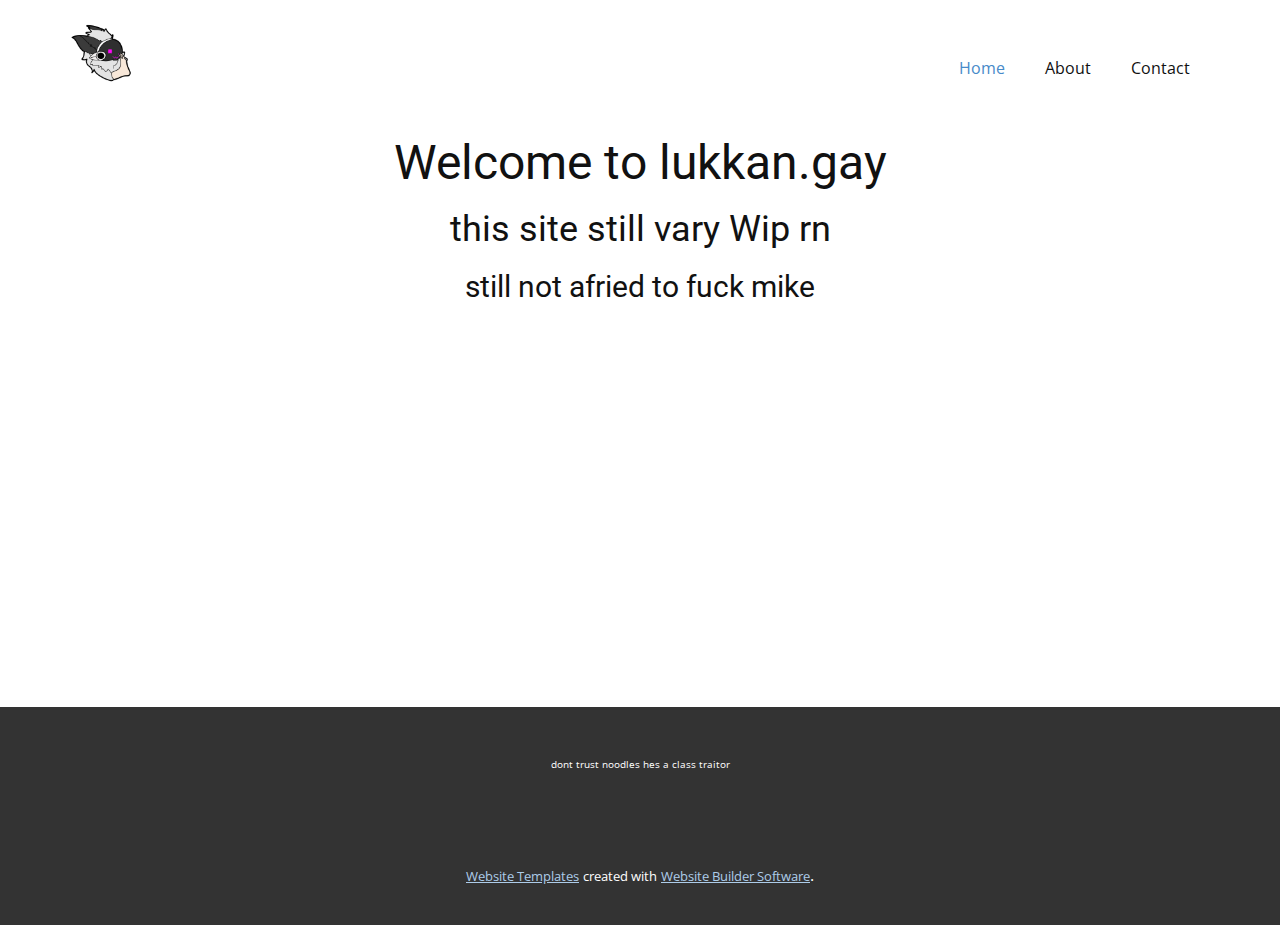
<file: index.html>
<!DOCTYPE html>
<html style="font-size: 16px;">
  <head>
    <meta name="viewport" content="width=device-width, initial-scale=1.0">
    <meta charset="utf-8">
    <meta name="keywords" content="Welcome to lukkan.gay, this site still vary Wip rn">
    <meta name="description" content="">
    <meta name="page_type" content="np-template-header-footer-from-plugin">
    <title>Home</title>
    <link rel="stylesheet" href="nicepage.css" media="screen">
<link rel="stylesheet" href="Home.css" media="screen">
    <script class="u-script" type="text/javascript" src="jquery.js" defer=""></script>
    <script class="u-script" type="text/javascript" src="nicepage.js" defer=""></script>
    <meta name="generator" content="Nicepage 4.8.2, nicepage.com">
    <link id="u-theme-google-font" rel="stylesheet" href="https://fonts.googleapis.com/css?family=Roboto:100,100i,300,300i,400,400i,500,500i,700,700i,900,900i|Open+Sans:300,300i,400,400i,500,500i,600,600i,700,700i,800,800i">
    
    
    <script type="application/ld+json">{
		"@context": "http://schema.org",
		"@type": "Organization",
		"name": "",
		"logo": "images/Lukkan.png"
}</script>
    <meta name="theme-color" content="#478ac9">
    <meta property="og:title" content="Home">
    <meta property="og:type" content="website">
  </head>
  <body data-home-page="Home.html" data-home-page-title="Home" class="u-body u-xl-mode"><header class="u-clearfix u-header u-header" id="sec-560d"><div class="u-clearfix u-sheet u-sheet-1">
        <a href="https://nicepage.com" class="u-image u-logo u-image-1" data-image-width="1600" data-image-height="1600">
          <img src="images/Lukkan.png" class="u-logo-image u-logo-image-1">
        </a>
        <nav class="u-menu u-menu-dropdown u-offcanvas u-menu-1">
          <div class="menu-collapse" style="font-size: 1rem; letter-spacing: 0px;">
            <a class="u-button-style u-custom-left-right-menu-spacing u-custom-padding-bottom u-custom-top-bottom-menu-spacing u-nav-link u-text-active-palette-1-base u-text-hover-palette-2-base" href="#">
              <svg class="u-svg-link" viewBox="0 0 24 24"><use xmlns:xlink="http://www.w3.org/1999/xlink" xlink:href="#menu-hamburger"></use></svg>
              <svg class="u-svg-content" version="1.1" id="menu-hamburger" viewBox="0 0 16 16" x="0px" y="0px" xmlns:xlink="http://www.w3.org/1999/xlink" xmlns="http://www.w3.org/2000/svg"><g><rect y="1" width="16" height="2"></rect><rect y="7" width="16" height="2"></rect><rect y="13" width="16" height="2"></rect>
</g></svg>
            </a>
          </div>
          <div class="u-custom-menu u-nav-container">
            <ul class="u-nav u-unstyled u-nav-1"><li class="u-nav-item"><a class="u-button-style u-nav-link u-text-active-palette-1-base u-text-hover-palette-2-base" href="Home.html" style="padding: 10px 20px;">Home</a>
</li><li class="u-nav-item"><a class="u-button-style u-nav-link u-text-active-palette-1-base u-text-hover-palette-2-base" href="About.html" style="padding: 10px 20px;">About</a>
</li><li class="u-nav-item"><a class="u-button-style u-nav-link u-text-active-palette-1-base u-text-hover-palette-2-base" href="Contact.html" style="padding: 10px 20px;">Contact</a>
</li></ul>
          </div>
          <div class="u-custom-menu u-nav-container-collapse">
            <div class="u-black u-container-style u-inner-container-layout u-opacity u-opacity-95 u-sidenav">
              <div class="u-inner-container-layout u-sidenav-overflow">
                <div class="u-menu-close"></div>
                <ul class="u-align-center u-nav u-popupmenu-items u-unstyled u-nav-2"><li class="u-nav-item"><a class="u-button-style u-nav-link" href="Home.html">Home</a>
</li><li class="u-nav-item"><a class="u-button-style u-nav-link" href="About.html">About</a>
</li><li class="u-nav-item"><a class="u-button-style u-nav-link" href="Contact.html">Contact</a>
</li></ul>
              </div>
            </div>
            <div class="u-black u-menu-overlay u-opacity u-opacity-70"></div>
          </div>
        </nav>
      </div></header>
    <section class="u-clearfix u-section-1" id="sec-dbb1">
      <div class="u-clearfix u-sheet u-sheet-1">
        <h1 class="u-text u-text-default u-text-1">Welcome to lukkan.gay</h1>
        <h2 class="u-text u-text-default u-text-2">this site still vary Wip rn</h2>
        <h3 class="u-text u-text-default u-text-3">still not afried to fuck mike</h3>
      </div>
    </section>
    
    
    <footer class="u-align-center u-clearfix u-footer u-grey-80 u-footer" id="sec-312f"><div class="u-clearfix u-sheet u-sheet-1">
        <p class="u-small-text u-text u-text-variant u-text-1">dont trust noodles hes a class traitor</p>
      </div></footer>
    <section class="u-backlink u-clearfix u-grey-80">
      <a class="u-link" href="https://nicepage.com/website-templates" target="_blank">
        <span>Website Templates</span>
      </a>
      <p class="u-text">
        <span>created with</span>
      </p>
      <a class="u-link" href="" target="_blank">
        <span>Website Builder Software</span>
      </a>. 
    </section>
  </body>
</html>
</file>
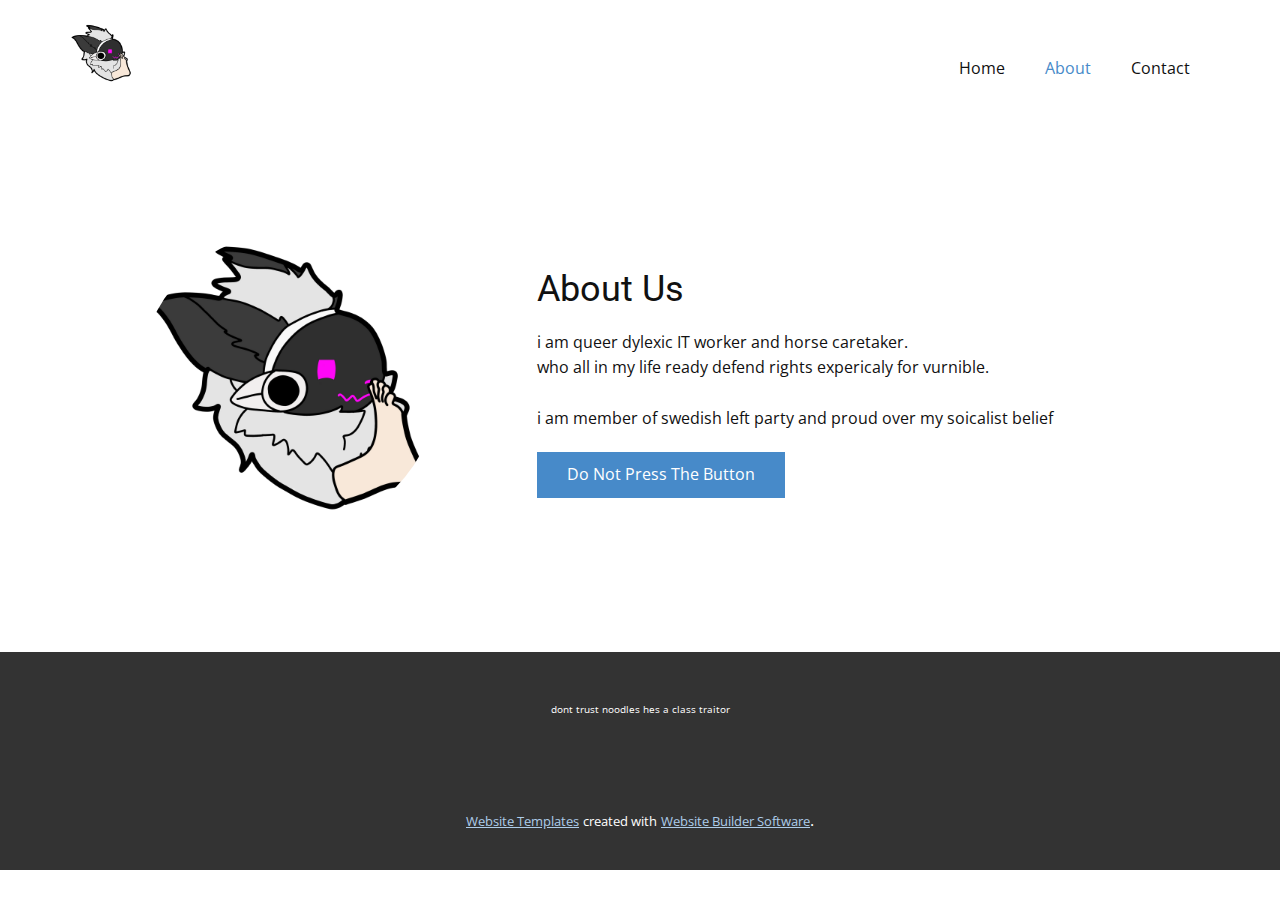
<file: About.html>
<!DOCTYPE html>
<html style="font-size: 16px;">
  <head>
    <meta name="viewport" content="width=device-width, initial-scale=1.0">
    <meta charset="utf-8">
    <meta name="keywords" content="About Us">
    <meta name="description" content="">
    <meta name="page_type" content="np-template-header-footer-from-plugin">
    <title>About</title>
    <link rel="stylesheet" href="nicepage.css" media="screen">
<link rel="stylesheet" href="About.css" media="screen">
    <script class="u-script" type="text/javascript" src="jquery.js" defer=""></script>
    <script class="u-script" type="text/javascript" src="nicepage.js" defer=""></script>
    <meta name="generator" content="Nicepage 4.8.2, nicepage.com">
    <link id="u-theme-google-font" rel="stylesheet" href="https://fonts.googleapis.com/css?family=Roboto:100,100i,300,300i,400,400i,500,500i,700,700i,900,900i|Open+Sans:300,300i,400,400i,500,500i,600,600i,700,700i,800,800i">
    
    
    <script type="application/ld+json">{
		"@context": "http://schema.org",
		"@type": "Organization",
		"name": "",
		"logo": "images/Lukkan.png"
}</script>
    <meta name="theme-color" content="#478ac9">
    <meta property="og:title" content="About">
    <meta property="og:type" content="website">
  </head>
  <body class="u-body u-xl-mode"><header class="u-clearfix u-header u-header" id="sec-560d"><div class="u-clearfix u-sheet u-sheet-1">
        <a href="https://nicepage.com" class="u-image u-logo u-image-1" data-image-width="1600" data-image-height="1600">
          <img src="images/Lukkan.png" class="u-logo-image u-logo-image-1">
        </a>
        <nav class="u-menu u-menu-dropdown u-offcanvas u-menu-1">
          <div class="menu-collapse" style="font-size: 1rem; letter-spacing: 0px;">
            <a class="u-button-style u-custom-left-right-menu-spacing u-custom-padding-bottom u-custom-top-bottom-menu-spacing u-nav-link u-text-active-palette-1-base u-text-hover-palette-2-base" href="#">
              <svg class="u-svg-link" viewBox="0 0 24 24"><use xmlns:xlink="http://www.w3.org/1999/xlink" xlink:href="#menu-hamburger"></use></svg>
              <svg class="u-svg-content" version="1.1" id="menu-hamburger" viewBox="0 0 16 16" x="0px" y="0px" xmlns:xlink="http://www.w3.org/1999/xlink" xmlns="http://www.w3.org/2000/svg"><g><rect y="1" width="16" height="2"></rect><rect y="7" width="16" height="2"></rect><rect y="13" width="16" height="2"></rect>
</g></svg>
            </a>
          </div>
          <div class="u-custom-menu u-nav-container">
            <ul class="u-nav u-unstyled u-nav-1"><li class="u-nav-item"><a class="u-button-style u-nav-link u-text-active-palette-1-base u-text-hover-palette-2-base" href="Home.html" style="padding: 10px 20px;">Home</a>
</li><li class="u-nav-item"><a class="u-button-style u-nav-link u-text-active-palette-1-base u-text-hover-palette-2-base" href="About.html" style="padding: 10px 20px;">About</a>
</li><li class="u-nav-item"><a class="u-button-style u-nav-link u-text-active-palette-1-base u-text-hover-palette-2-base" href="Contact.html" style="padding: 10px 20px;">Contact</a>
</li></ul>
          </div>
          <div class="u-custom-menu u-nav-container-collapse">
            <div class="u-black u-container-style u-inner-container-layout u-opacity u-opacity-95 u-sidenav">
              <div class="u-inner-container-layout u-sidenav-overflow">
                <div class="u-menu-close"></div>
                <ul class="u-align-center u-nav u-popupmenu-items u-unstyled u-nav-2"><li class="u-nav-item"><a class="u-button-style u-nav-link" href="Home.html">Home</a>
</li><li class="u-nav-item"><a class="u-button-style u-nav-link" href="About.html">About</a>
</li><li class="u-nav-item"><a class="u-button-style u-nav-link" href="Contact.html">Contact</a>
</li></ul>
              </div>
            </div>
            <div class="u-black u-menu-overlay u-opacity u-opacity-70"></div>
          </div>
        </nav>
      </div></header> 
    <section class="u-clearfix u-section-1" id="sec-6ba8">
      <div class="u-clearfix u-sheet u-sheet-1">
        <div class="u-clearfix u-expanded-width u-gutter-0 u-layout-wrap u-layout-wrap-1">
          <div class="u-layout">
            <div class="u-layout-row">
              <div class="u-align-center u-container-style u-layout-cell u-left-cell u-size-23 u-layout-cell-1">
                <div class="u-container-layout u-valign-middle u-container-layout-1">
                  <div alt="" class="u-image u-image-circle u-image-1" src="" data-image-width="1600" data-image-height="1600"></div>
                </div>
              </div>
              <div class="u-align-left u-container-style u-layout-cell u-right-cell u-size-37 u-layout-cell-2">
                <div class="u-container-layout u-valign-top-xs u-container-layout-2">
                  <h2 class="u-text u-text-default u-text-1">About Us</h2>
                  <p class="u-text u-text-2">i am queer dylexic IT worker and horse caretaker.&nbsp;<br>who all in my life ready defend rights expericaly for vurnible.<br>
                    <br>i am member of swedish left party and proud over my soicalist belief
                  </p>
                  <a href="https://www.youtube.com/watch?v=TIVD3CHHdzU" class="u-btn u-button-style u-btn-1">Do Not Press The Button</a>
                </div>
              </div>
            </div>
          </div>
        </div>
      </div>
    </section>
    
    
    <footer class="u-align-center u-clearfix u-footer u-grey-80 u-footer" id="sec-312f"><div class="u-clearfix u-sheet u-sheet-1">
        <p class="u-small-text u-text u-text-variant u-text-1">dont trust noodles hes a class traitor</p>
      </div></footer>
    <section class="u-backlink u-clearfix u-grey-80">
      <a class="u-link" href="https://nicepage.com/website-templates" target="_blank">
        <span>Website Templates</span>
      </a>
      <p class="u-text">
        <span>created with</span>
      </p>
      <a class="u-link" href="" target="_blank">
        <span>Website Builder Software</span>
      </a>. 
    </section>
  </body>
</html>
</file>
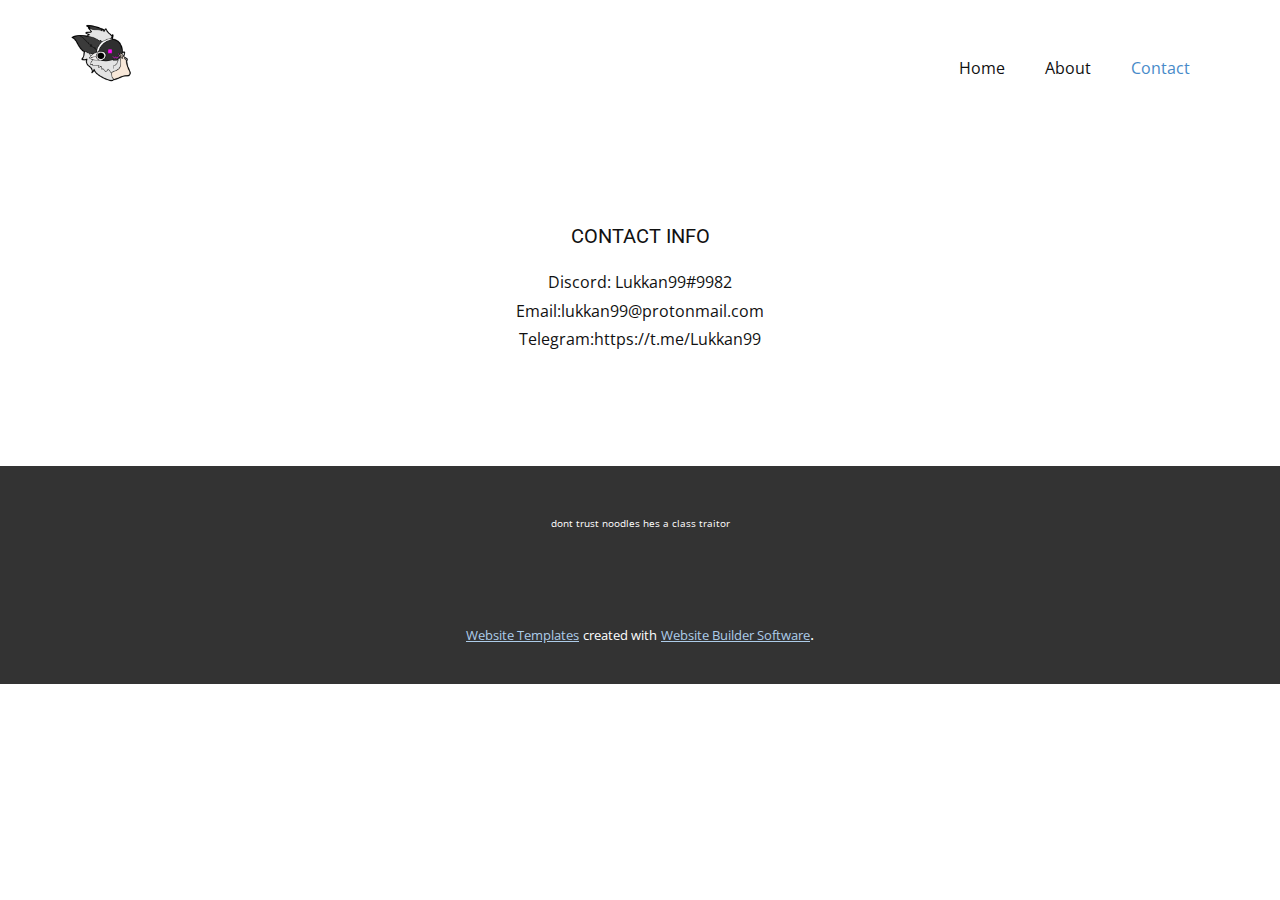
<file: Contact.html>
<!DOCTYPE html>
<html style="font-size: 16px;">
  <head>
    <meta name="viewport" content="width=device-width, initial-scale=1.0">
    <meta charset="utf-8">
    <meta name="keywords" content="">
    <meta name="description" content="">
    <meta name="page_type" content="np-template-header-footer-from-plugin">
    <title>Contact</title>
    <link rel="stylesheet" href="nicepage.css" media="screen">
<link rel="stylesheet" href="Contact.css" media="screen">
    <script class="u-script" type="text/javascript" src="jquery.js" defer=""></script>
    <script class="u-script" type="text/javascript" src="nicepage.js" defer=""></script>
    <meta name="generator" content="Nicepage 4.8.2, nicepage.com">
    <link id="u-theme-google-font" rel="stylesheet" href="https://fonts.googleapis.com/css?family=Roboto:100,100i,300,300i,400,400i,500,500i,700,700i,900,900i|Open+Sans:300,300i,400,400i,500,500i,600,600i,700,700i,800,800i">
    
    
    <script type="application/ld+json">{
		"@context": "http://schema.org",
		"@type": "Organization",
		"name": "",
		"logo": "images/Lukkan.png"
}</script>
    <meta name="theme-color" content="#478ac9">
    <meta property="og:title" content="Contact">
    <meta property="og:type" content="website">
  </head>
  <body class="u-body u-xl-mode"><header class="u-clearfix u-header u-header" id="sec-560d"><div class="u-clearfix u-sheet u-sheet-1">
        <a href="https://nicepage.com" class="u-image u-logo u-image-1" data-image-width="1600" data-image-height="1600">
          <img src="images/Lukkan.png" class="u-logo-image u-logo-image-1">
        </a>
        <nav class="u-menu u-menu-dropdown u-offcanvas u-menu-1">
          <div class="menu-collapse" style="font-size: 1rem; letter-spacing: 0px;">
            <a class="u-button-style u-custom-left-right-menu-spacing u-custom-padding-bottom u-custom-top-bottom-menu-spacing u-nav-link u-text-active-palette-1-base u-text-hover-palette-2-base" href="#">
              <svg class="u-svg-link" viewBox="0 0 24 24"><use xmlns:xlink="http://www.w3.org/1999/xlink" xlink:href="#menu-hamburger"></use></svg>
              <svg class="u-svg-content" version="1.1" id="menu-hamburger" viewBox="0 0 16 16" x="0px" y="0px" xmlns:xlink="http://www.w3.org/1999/xlink" xmlns="http://www.w3.org/2000/svg"><g><rect y="1" width="16" height="2"></rect><rect y="7" width="16" height="2"></rect><rect y="13" width="16" height="2"></rect>
</g></svg>
            </a>
          </div>
          <div class="u-custom-menu u-nav-container">
            <ul class="u-nav u-unstyled u-nav-1"><li class="u-nav-item"><a class="u-button-style u-nav-link u-text-active-palette-1-base u-text-hover-palette-2-base" href="Home.html" style="padding: 10px 20px;">Home</a>
</li><li class="u-nav-item"><a class="u-button-style u-nav-link u-text-active-palette-1-base u-text-hover-palette-2-base" href="About.html" style="padding: 10px 20px;">About</a>
</li><li class="u-nav-item"><a class="u-button-style u-nav-link u-text-active-palette-1-base u-text-hover-palette-2-base" href="Contact.html" style="padding: 10px 20px;">Contact</a>
</li></ul>
          </div>
          <div class="u-custom-menu u-nav-container-collapse">
            <div class="u-black u-container-style u-inner-container-layout u-opacity u-opacity-95 u-sidenav">
              <div class="u-inner-container-layout u-sidenav-overflow">
                <div class="u-menu-close"></div>
                <ul class="u-align-center u-nav u-popupmenu-items u-unstyled u-nav-2"><li class="u-nav-item"><a class="u-button-style u-nav-link" href="Home.html">Home</a>
</li><li class="u-nav-item"><a class="u-button-style u-nav-link" href="About.html">About</a>
</li><li class="u-nav-item"><a class="u-button-style u-nav-link" href="Contact.html">Contact</a>
</li></ul>
              </div>
            </div>
            <div class="u-black u-menu-overlay u-opacity u-opacity-70"></div>
          </div>
        </nav>
      </div></header>
    <section class="u-align-center u-clearfix u-section-1" id="sec-b818">
      <div class="u-clearfix u-sheet u-valign-middle u-sheet-1">
        <h5 class="u-text u-text-default u-text-1">Contact info</h5>
        <p class="u-text u-text-2">Discord:&nbsp;Lukkan99#9982<br>Email:lukkan99@protonmail.com<br>Telegram:https://t.me/Lukkan99
        </p>
      </div>
    </section>
    
    
    <footer class="u-align-center u-clearfix u-footer u-grey-80 u-footer" id="sec-312f"><div class="u-clearfix u-sheet u-sheet-1">
        <p class="u-small-text u-text u-text-variant u-text-1">dont trust noodles hes a class traitor</p>
      </div></footer>
    <section class="u-backlink u-clearfix u-grey-80">
      <a class="u-link" href="https://nicepage.com/website-templates" target="_blank">
        <span>Website Templates</span>
      </a>
      <p class="u-text">
        <span>created with</span>
      </p>
      <a class="u-link" href="" target="_blank">
        <span>Website Builder Software</span>
      </a>. 
    </section>
  </body>
</html>
</file>
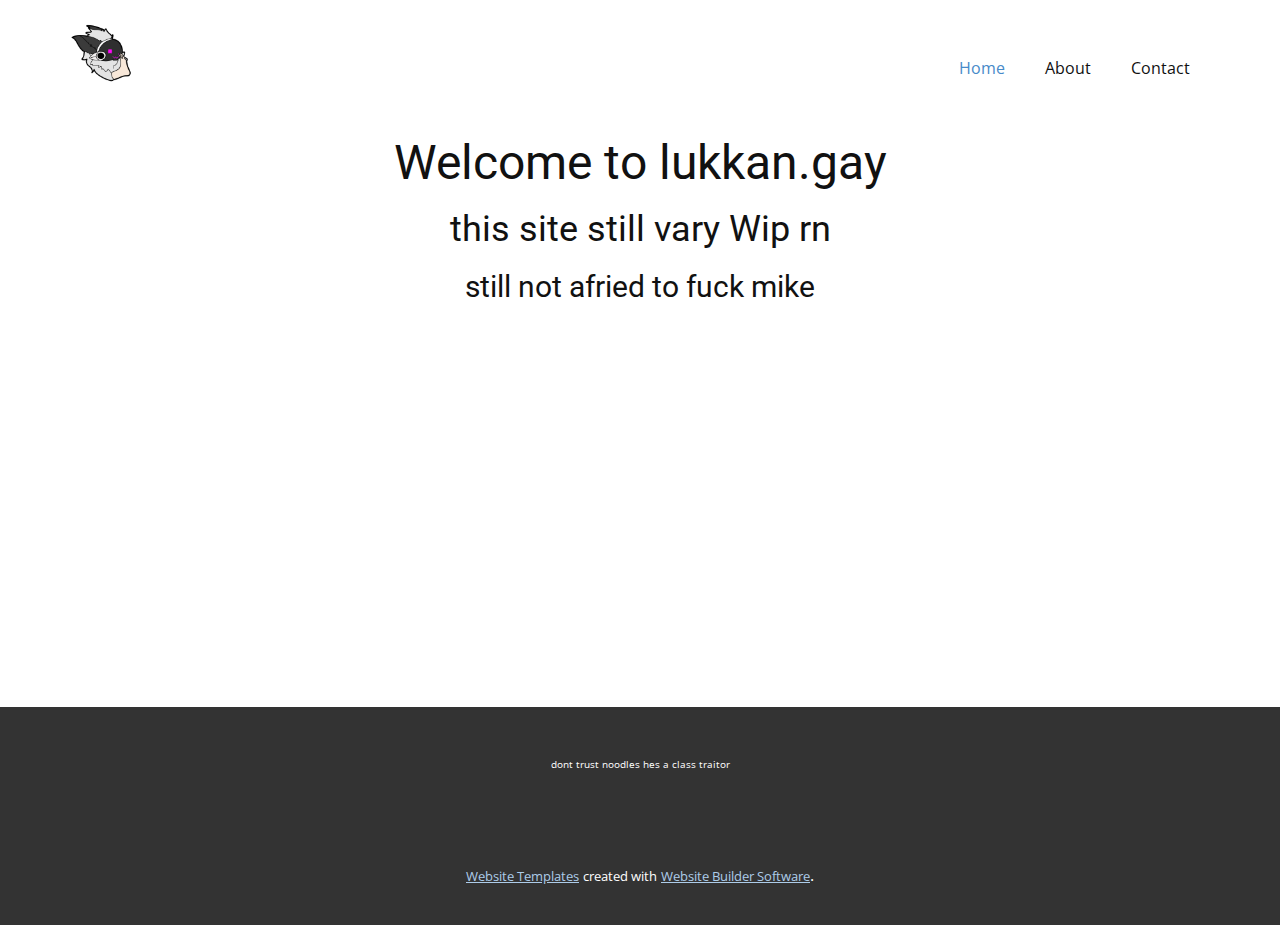
<file: Home.html>
<!DOCTYPE html>
<html style="font-size: 16px;">
  <head>
    <meta name="viewport" content="width=device-width, initial-scale=1.0">
    <meta charset="utf-8">
    <meta name="keywords" content="Welcome to lukkan.gay, this site still vary Wip rn">
    <meta name="description" content="">
    <meta name="page_type" content="np-template-header-footer-from-plugin">
    <title>Home</title>
    <link rel="stylesheet" href="nicepage.css" media="screen">
<link rel="stylesheet" href="Home.css" media="screen">
    <script class="u-script" type="text/javascript" src="jquery.js" defer=""></script>
    <script class="u-script" type="text/javascript" src="nicepage.js" defer=""></script>
    <meta name="generator" content="Nicepage 4.8.2, nicepage.com">
    <link id="u-theme-google-font" rel="stylesheet" href="https://fonts.googleapis.com/css?family=Roboto:100,100i,300,300i,400,400i,500,500i,700,700i,900,900i|Open+Sans:300,300i,400,400i,500,500i,600,600i,700,700i,800,800i">
    
    
    <script type="application/ld+json">{
		"@context": "http://schema.org",
		"@type": "Organization",
		"name": "",
		"logo": "images/Lukkan.png"
}</script>
    <meta name="theme-color" content="#478ac9">
    <meta property="og:title" content="Home">
    <meta property="og:type" content="website">
  </head>
  <body class="u-body u-xl-mode"><header class="u-clearfix u-header u-header" id="sec-560d"><div class="u-clearfix u-sheet u-sheet-1">
        <a href="https://nicepage.com" class="u-image u-logo u-image-1" data-image-width="1600" data-image-height="1600">
          <img src="images/Lukkan.png" class="u-logo-image u-logo-image-1">
        </a>
        <nav class="u-menu u-menu-dropdown u-offcanvas u-menu-1">
          <div class="menu-collapse" style="font-size: 1rem; letter-spacing: 0px;">
            <a class="u-button-style u-custom-left-right-menu-spacing u-custom-padding-bottom u-custom-top-bottom-menu-spacing u-nav-link u-text-active-palette-1-base u-text-hover-palette-2-base" href="#">
              <svg class="u-svg-link" viewBox="0 0 24 24"><use xmlns:xlink="http://www.w3.org/1999/xlink" xlink:href="#menu-hamburger"></use></svg>
              <svg class="u-svg-content" version="1.1" id="menu-hamburger" viewBox="0 0 16 16" x="0px" y="0px" xmlns:xlink="http://www.w3.org/1999/xlink" xmlns="http://www.w3.org/2000/svg"><g><rect y="1" width="16" height="2"></rect><rect y="7" width="16" height="2"></rect><rect y="13" width="16" height="2"></rect>
</g></svg>
            </a>
          </div>
          <div class="u-custom-menu u-nav-container">
            <ul class="u-nav u-unstyled u-nav-1"><li class="u-nav-item"><a class="u-button-style u-nav-link u-text-active-palette-1-base u-text-hover-palette-2-base" href="Home.html" style="padding: 10px 20px;">Home</a>
</li><li class="u-nav-item"><a class="u-button-style u-nav-link u-text-active-palette-1-base u-text-hover-palette-2-base" href="About.html" style="padding: 10px 20px;">About</a>
</li><li class="u-nav-item"><a class="u-button-style u-nav-link u-text-active-palette-1-base u-text-hover-palette-2-base" href="Contact.html" style="padding: 10px 20px;">Contact</a>
</li></ul>
          </div>
          <div class="u-custom-menu u-nav-container-collapse">
            <div class="u-black u-container-style u-inner-container-layout u-opacity u-opacity-95 u-sidenav">
              <div class="u-inner-container-layout u-sidenav-overflow">
                <div class="u-menu-close"></div>
                <ul class="u-align-center u-nav u-popupmenu-items u-unstyled u-nav-2"><li class="u-nav-item"><a class="u-button-style u-nav-link" href="Home.html">Home</a>
</li><li class="u-nav-item"><a class="u-button-style u-nav-link" href="About.html">About</a>
</li><li class="u-nav-item"><a class="u-button-style u-nav-link" href="Contact.html">Contact</a>
</li></ul>
              </div>
            </div>
            <div class="u-black u-menu-overlay u-opacity u-opacity-70"></div>
          </div>
        </nav>
      </div></header>
    <section class="u-clearfix u-section-1" id="sec-dbb1">
      <div class="u-clearfix u-sheet u-sheet-1">
        <h1 class="u-text u-text-default u-text-1">Welcome to lukkan.gay</h1>
        <h2 class="u-text u-text-default u-text-2">this site still vary Wip rn</h2>
        <h3 class="u-text u-text-default u-text-3">still not afried to fuck mike</h3>
      </div>
    </section>
    
    
    <footer class="u-align-center u-clearfix u-footer u-grey-80 u-footer" id="sec-312f"><div class="u-clearfix u-sheet u-sheet-1">
        <p class="u-small-text u-text u-text-variant u-text-1">dont trust noodles hes a class traitor</p>
      </div></footer>
    <section class="u-backlink u-clearfix u-grey-80">
      <a class="u-link" href="https://nicepage.com/website-templates" target="_blank">
        <span>Website Templates</span>
      </a>
      <p class="u-text">
        <span>created with</span>
      </p>
      <a class="u-link" href="" target="_blank">
        <span>Website Builder Software</span>
      </a>. 
    </section>
  </body>
</html>
</file>
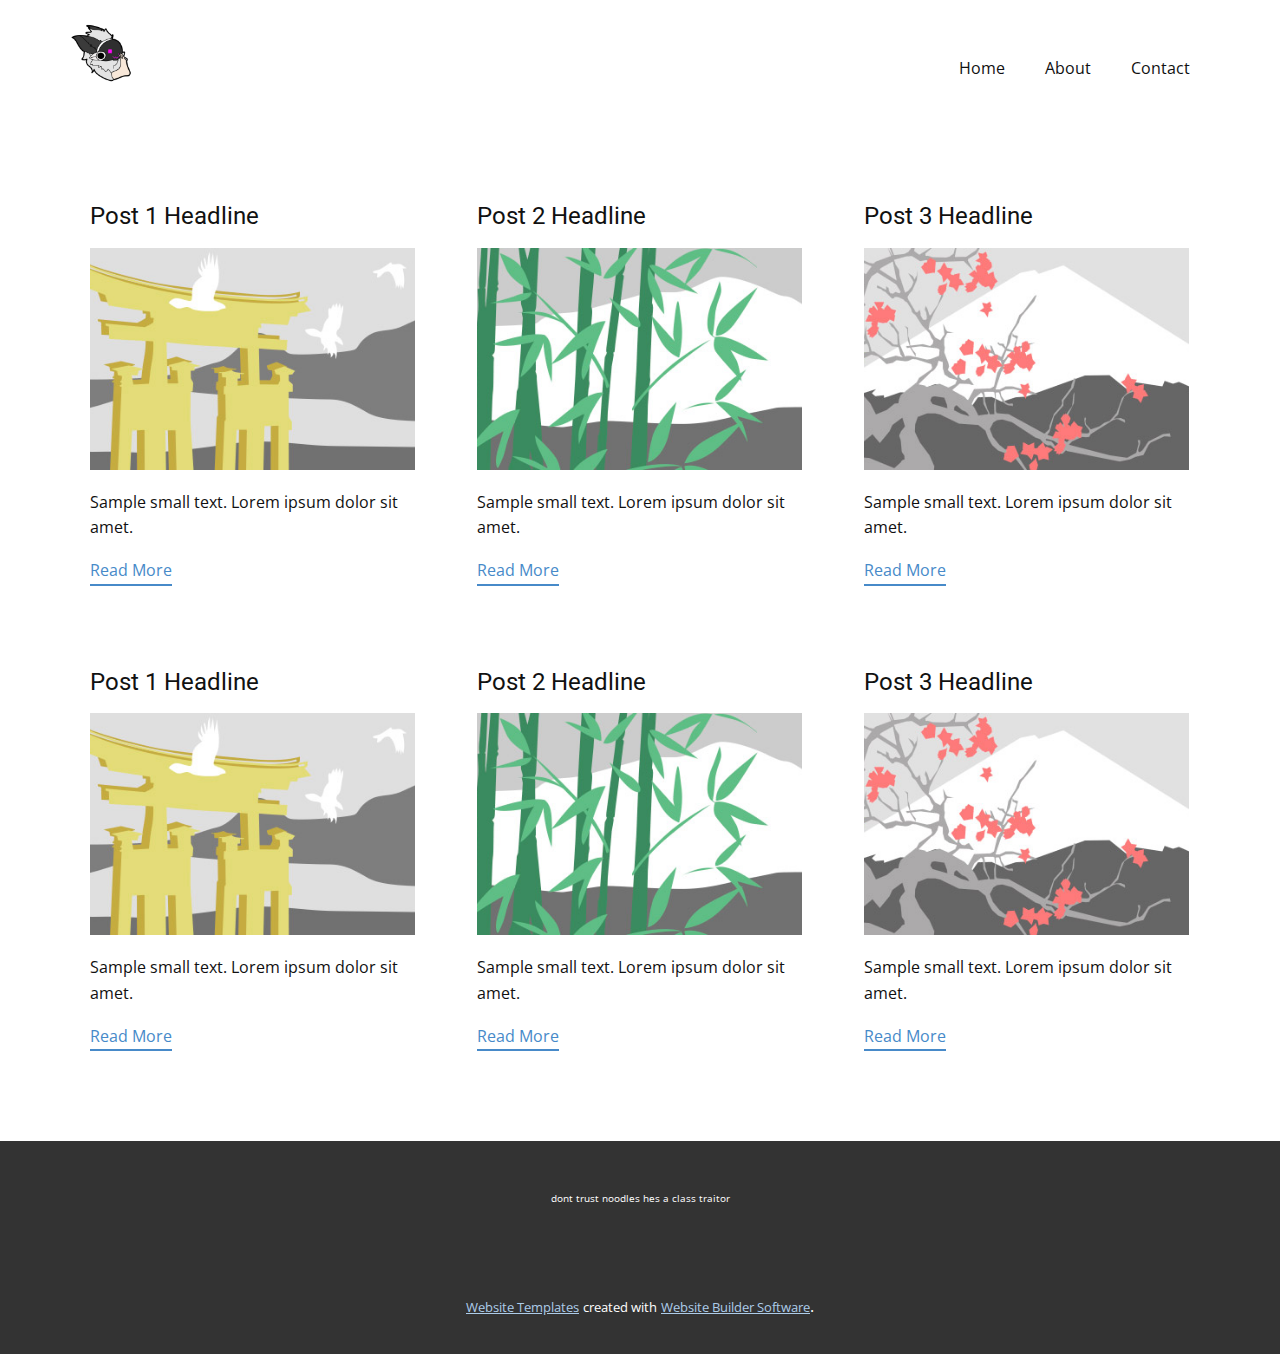
<file: blog/blog.html>
<html style="font-size: 16px;"><head>
    <meta name="viewport" content="width=device-width, initial-scale=1.0">
    <meta charset="utf-8">
    <meta name="keywords" content="">
    <meta name="description" content="">
    <meta name="page_type" content="np-template-header-footer-from-plugin">
    <title>Blog Template</title>
    <link rel="stylesheet" href="../nicepage.css" media="screen">
<link rel="stylesheet" href="../Blog-Template.css" media="screen">
    <script class="u-script" type="text/javascript" src="../jquery.js" defer=""></script>
    <script class="u-script" type="text/javascript" src="../nicepage.js" defer=""></script>
    <meta name="generator" content="Nicepage 4.8.2, nicepage.com">
    <link id="u-theme-google-font" rel="stylesheet" href="https://fonts.googleapis.com/css?family=Roboto:100,100i,300,300i,400,400i,500,500i,700,700i,900,900i|Open+Sans:300,300i,400,400i,500,500i,600,600i,700,700i,800,800i">
    
    
    <script type="application/ld+json">{
		"@context": "http://schema.org",
		"@type": "Organization",
		"name": "",
		"logo": "images/Lukkan.png"
}</script>
    <meta name="theme-color" content="#478ac9">
  </head>
  <body class="u-body u-xl-mode"><header class="u-clearfix u-header u-header" id="sec-560d"><div class="u-clearfix u-sheet u-sheet-1">
        <a href="https://nicepage.com" class="u-image u-logo u-image-1" data-image-width="1600" data-image-height="1600">
          <img src="../images/Lukkan.png" class="u-logo-image u-logo-image-1">
        </a>
        <nav class="u-menu u-menu-dropdown u-offcanvas u-menu-1">
          <div class="menu-collapse" style="font-size: 1rem; letter-spacing: 0px;">
            <a class="u-button-style u-custom-left-right-menu-spacing u-custom-padding-bottom u-custom-top-bottom-menu-spacing u-nav-link u-text-active-palette-1-base u-text-hover-palette-2-base" href="#">
              <svg class="u-svg-link" viewBox="0 0 24 24"><use xmlns:xlink="http://www.w3.org/1999/xlink" xlink:href="#menu-hamburger"></use></svg>
              <svg class="u-svg-content" version="1.1" id="menu-hamburger" viewBox="0 0 16 16" x="0px" y="0px" xmlns:xlink="http://www.w3.org/1999/xlink" xmlns="http://www.w3.org/2000/svg"><g><rect y="1" width="16" height="2"></rect><rect y="7" width="16" height="2"></rect><rect y="13" width="16" height="2"></rect>
</g></svg>
            </a>
          </div>
          <div class="u-custom-menu u-nav-container">
            <ul class="u-nav u-unstyled u-nav-1"><li class="u-nav-item"><a class="u-button-style u-nav-link u-text-active-palette-1-base u-text-hover-palette-2-base" href="../Home.html" style="padding: 10px 20px;">Home</a>
</li><li class="u-nav-item"><a class="u-button-style u-nav-link u-text-active-palette-1-base u-text-hover-palette-2-base" href="../About.html" style="padding: 10px 20px;">About</a>
</li><li class="u-nav-item"><a class="u-button-style u-nav-link u-text-active-palette-1-base u-text-hover-palette-2-base" href="../Contact.html" style="padding: 10px 20px;">Contact</a>
</li></ul>
          </div>
          <div class="u-custom-menu u-nav-container-collapse">
            <div class="u-black u-container-style u-inner-container-layout u-opacity u-opacity-95 u-sidenav">
              <div class="u-inner-container-layout u-sidenav-overflow">
                <div class="u-menu-close"></div>
                <ul class="u-align-center u-nav u-popupmenu-items u-unstyled u-nav-2"><li class="u-nav-item"><a class="u-button-style u-nav-link" href="../Home.html">Home</a>
</li><li class="u-nav-item"><a class="u-button-style u-nav-link" href="../About.html">About</a>
</li><li class="u-nav-item"><a class="u-button-style u-nav-link" href="../Contact.html">Contact</a>
</li></ul>
              </div>
            </div>
            <div class="u-black u-menu-overlay u-opacity u-opacity-70"></div>
          </div>
        </nav>
      </div></header>
    <section class="u-clearfix u-section-1" id="sec-3dac">
      <div class="u-clearfix u-sheet u-valign-middle u-sheet-1"><!--blog--><!--blog_options_json--><!--{"type":"Recent","source":"","tags":"","count":""}--><!--/blog_options_json-->
        <div class="u-blog u-expanded-width u-repeater u-repeater-1"><!--blog_post-->
          <div class="u-blog-post u-container-style u-repeater-item u-white u-repeater-item-1">
            <div class="u-container-layout u-similar-container u-valign-top u-container-layout-1"><!--blog_post_header-->
              <h4 class="u-blog-control u-text u-text-1">
                <a class="u-post-header-link" href="../blog/post-5.html"><!--blog_post_header_content-->Post 1 Headline<!--/blog_post_header_content--></a>
              </h4><!--/blog_post_header--><!--blog_post_image-->
              <a class="u-post-header-link" href="../blog/post-5.html"><img alt="" class="u-blog-control u-expanded-width u-image u-image-default u-image-1" src="[data-uri]"></a><!--/blog_post_image--><!--blog_post_content-->
              <div class="u-blog-control u-post-content u-text u-text-2 fr-view">Sample small text. Lorem ipsum dolor sit amet.</div><!--/blog_post_content--><!--blog_post_readmore-->
              <a href="../blog/post-5.html" class="u-blog-control u-border-2 u-border-palette-1-base u-btn u-btn-rectangle u-button-style u-none u-btn-1"><!--blog_post_readmore_content--><!--options_json--><!--{"content":"","defaultValue":"Read More"}--><!--/options_json-->Read More<!--/blog_post_readmore_content--></a><!--/blog_post_readmore-->
            </div>
          </div><div class="u-blog-post u-container-style u-repeater-item u-video-cover u-white">
            <div class="u-container-layout u-similar-container u-valign-top u-container-layout-2"><!--blog_post_header-->
              <h4 class="u-blog-control u-text u-text-3">
                <a class="u-post-header-link" href="../blog/post-4.html"><!--blog_post_header_content-->Post 2 Headline<!--/blog_post_header_content--></a>
              </h4><!--/blog_post_header--><!--blog_post_image-->
              <a class="u-post-header-link" href="../blog/post-4.html"><img alt="" class="u-blog-control u-expanded-width u-image u-image-default u-image-2" src="[data-uri]"></a><!--/blog_post_image--><!--blog_post_content-->
              <div class="u-blog-control u-post-content u-text u-text-4 fr-view">Sample small text. Lorem ipsum dolor sit amet.</div><!--/blog_post_content--><!--blog_post_readmore-->
              <a href="../blog/post-4.html" class="u-blog-control u-border-2 u-border-palette-1-base u-btn u-btn-rectangle u-button-style u-none u-btn-2"><!--blog_post_readmore_content--><!--options_json--><!--{"content":"","defaultValue":"Read More"}--><!--/options_json-->Read More<!--/blog_post_readmore_content--></a><!--/blog_post_readmore-->
            </div>
          </div><div class="u-blog-post u-container-style u-repeater-item u-video-cover u-white">
            <div class="u-container-layout u-similar-container u-valign-top u-container-layout-3"><!--blog_post_header-->
              <h4 class="u-blog-control u-text u-text-5">
                <a class="u-post-header-link" href="../blog/post-3.html"><!--blog_post_header_content-->Post 3 Headline<!--/blog_post_header_content--></a>
              </h4><!--/blog_post_header--><!--blog_post_image-->
              <a class="u-post-header-link" href="../blog/post-3.html"><img alt="" class="u-blog-control u-expanded-width u-image u-image-default u-image-3" src="[data-uri]"></a><!--/blog_post_image--><!--blog_post_content-->
              <div class="u-blog-control u-post-content u-text u-text-6 fr-view">Sample small text. Lorem ipsum dolor sit amet.</div><!--/blog_post_content--><!--blog_post_readmore-->
              <a href="../blog/post-3.html" class="u-blog-control u-border-2 u-border-palette-1-base u-btn u-btn-rectangle u-button-style u-none u-btn-3"><!--blog_post_readmore_content--><!--options_json--><!--{"content":"","defaultValue":"Read More"}--><!--/options_json-->Read More<!--/blog_post_readmore_content--></a><!--/blog_post_readmore-->
            </div>
          </div><div class="u-blog-post u-container-style u-repeater-item u-white u-repeater-item-1">
            <div class="u-container-layout u-similar-container u-valign-top u-container-layout-1"><!--blog_post_header-->
              <h4 class="u-blog-control u-text u-text-1">
                <a class="u-post-header-link" href="../blog/post-2.html"><!--blog_post_header_content-->Post 1 Headline<!--/blog_post_header_content--></a>
              </h4><!--/blog_post_header--><!--blog_post_image-->
              <a class="u-post-header-link" href="../blog/post-2.html"><img alt="" class="u-blog-control u-expanded-width u-image u-image-default u-image-1" src="[data-uri]"></a><!--/blog_post_image--><!--blog_post_content-->
              <div class="u-blog-control u-post-content u-text u-text-2 fr-view">Sample small text. Lorem ipsum dolor sit amet.</div><!--/blog_post_content--><!--blog_post_readmore-->
              <a href="../blog/post-2.html" class="u-blog-control u-border-2 u-border-palette-1-base u-btn u-btn-rectangle u-button-style u-none u-btn-1"><!--blog_post_readmore_content--><!--options_json--><!--{"content":"","defaultValue":"Read More"}--><!--/options_json-->Read More<!--/blog_post_readmore_content--></a><!--/blog_post_readmore-->
            </div>
          </div><div class="u-blog-post u-container-style u-repeater-item u-video-cover u-white">
            <div class="u-container-layout u-similar-container u-valign-top u-container-layout-2"><!--blog_post_header-->
              <h4 class="u-blog-control u-text u-text-3">
                <a class="u-post-header-link" href="../blog/post-1.html"><!--blog_post_header_content-->Post 2 Headline<!--/blog_post_header_content--></a>
              </h4><!--/blog_post_header--><!--blog_post_image-->
              <a class="u-post-header-link" href="../blog/post-1.html"><img alt="" class="u-blog-control u-expanded-width u-image u-image-default u-image-2" src="[data-uri]"></a><!--/blog_post_image--><!--blog_post_content-->
              <div class="u-blog-control u-post-content u-text u-text-4 fr-view">Sample small text. Lorem ipsum dolor sit amet.</div><!--/blog_post_content--><!--blog_post_readmore-->
              <a href="../blog/post-1.html" class="u-blog-control u-border-2 u-border-palette-1-base u-btn u-btn-rectangle u-button-style u-none u-btn-2"><!--blog_post_readmore_content--><!--options_json--><!--{"content":"","defaultValue":"Read More"}--><!--/options_json-->Read More<!--/blog_post_readmore_content--></a><!--/blog_post_readmore-->
            </div>
          </div><div class="u-blog-post u-container-style u-repeater-item u-video-cover u-white">
            <div class="u-container-layout u-similar-container u-valign-top u-container-layout-3"><!--blog_post_header-->
              <h4 class="u-blog-control u-text u-text-5">
                <a class="u-post-header-link" href="../blog/post.html"><!--blog_post_header_content-->Post 3 Headline<!--/blog_post_header_content--></a>
              </h4><!--/blog_post_header--><!--blog_post_image-->
              <a class="u-post-header-link" href="../blog/post.html"><img alt="" class="u-blog-control u-expanded-width u-image u-image-default u-image-3" src="[data-uri]"></a><!--/blog_post_image--><!--blog_post_content-->
              <div class="u-blog-control u-post-content u-text u-text-6 fr-view">Sample small text. Lorem ipsum dolor sit amet.</div><!--/blog_post_content--><!--blog_post_readmore-->
              <a href="../blog/post.html" class="u-blog-control u-border-2 u-border-palette-1-base u-btn u-btn-rectangle u-button-style u-none u-btn-3"><!--blog_post_readmore_content--><!--options_json--><!--{"content":"","defaultValue":"Read More"}--><!--/options_json-->Read More<!--/blog_post_readmore_content--></a><!--/blog_post_readmore-->
            </div>
          </div><!--/blog_post--><!--blog_post-->
          <!--/blog_post--><!--blog_post-->
          <!--/blog_post-->
        </div><!--/blog-->
      </div>
    </section>
    
    
    <footer class="u-align-center u-clearfix u-footer u-grey-80 u-footer" id="sec-312f"><div class="u-clearfix u-sheet u-sheet-1">
        <p class="u-small-text u-text u-text-variant u-text-1">dont trust noodles hes a class traitor</p>
      </div></footer>
    <section class="u-backlink u-clearfix u-grey-80">
      <a class="u-link" href="https://nicepage.com/website-templates" target="_blank">
        <span>Website Templates</span>
      </a>
      <p class="u-text">
        <span>created with</span>
      </p>
      <a class="u-link" href="" target="_blank">
        <span>Website Builder Software</span>
      </a>. 
    </section>
  
</body></html>
</file>
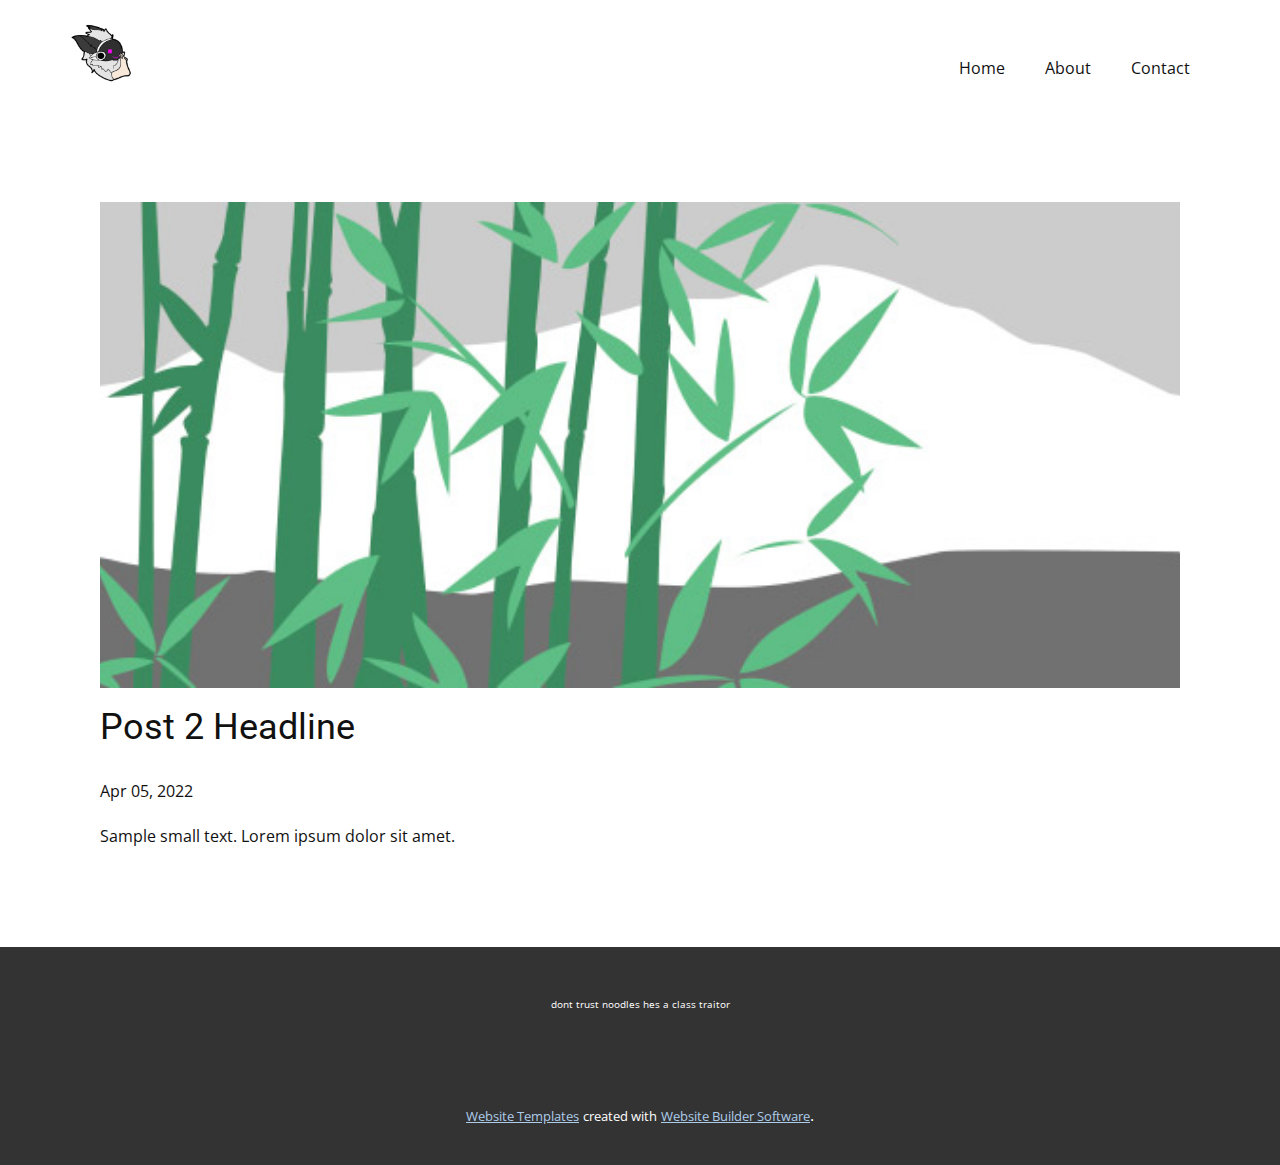
<file: blog/post-1.html>
<!doctype html>
<html style="font-size: 16px;"><head>
    <meta name="viewport" content="width=device-width, initial-scale=1.0">
    <meta charset="utf-8">
    <meta name="keywords" content="Post 1 Headline">
    <meta name="description" content="">
    <meta name="page_type" content="np-template-header-footer-from-plugin">
    <title>Post 2 Headline</title>
    <link rel="stylesheet" href="../nicepage.css" media="screen">
<link rel="stylesheet" href="../Post-Template.css" media="screen">
    <script class="u-script" type="text/javascript" src="../jquery.js" defer=""></script>
    <script class="u-script" type="text/javascript" src="../nicepage.js" defer=""></script>
    <meta name="generator" content="Nicepage 4.8.2, nicepage.com">
    <link id="u-theme-google-font" rel="stylesheet" href="https://fonts.googleapis.com/css?family=Roboto:100,100i,300,300i,400,400i,500,500i,700,700i,900,900i|Open+Sans:300,300i,400,400i,500,500i,600,600i,700,700i,800,800i">
    
    
    <script type="application/ld+json">{
		"@context": "http://schema.org",
		"@type": "Organization",
		"name": "",
		"logo": "images/Lukkan.png"
}</script>
    <meta name="theme-color" content="#478ac9">
  </head>
  <body class="u-body u-xl-mode"><header class="u-clearfix u-header u-header" id="sec-560d"><div class="u-clearfix u-sheet u-sheet-1">
        <a href="https://nicepage.com" class="u-image u-logo u-image-1" data-image-width="1600" data-image-height="1600">
          <img src="../images/Lukkan.png" class="u-logo-image u-logo-image-1">
        </a>
        <nav class="u-menu u-menu-dropdown u-offcanvas u-menu-1">
          <div class="menu-collapse" style="font-size: 1rem; letter-spacing: 0px;">
            <a class="u-button-style u-custom-left-right-menu-spacing u-custom-padding-bottom u-custom-top-bottom-menu-spacing u-nav-link u-text-active-palette-1-base u-text-hover-palette-2-base" href="#">
              <svg class="u-svg-link" viewBox="0 0 24 24"><use xmlns:xlink="http://www.w3.org/1999/xlink" xlink:href="#menu-hamburger"></use></svg>
              <svg class="u-svg-content" version="1.1" id="menu-hamburger" viewBox="0 0 16 16" x="0px" y="0px" xmlns:xlink="http://www.w3.org/1999/xlink" xmlns="http://www.w3.org/2000/svg"><g><rect y="1" width="16" height="2"></rect><rect y="7" width="16" height="2"></rect><rect y="13" width="16" height="2"></rect>
</g></svg>
            </a>
          </div>
          <div class="u-custom-menu u-nav-container">
            <ul class="u-nav u-unstyled u-nav-1"><li class="u-nav-item"><a class="u-button-style u-nav-link u-text-active-palette-1-base u-text-hover-palette-2-base" href="../Home.html" style="padding: 10px 20px;">Home</a>
</li><li class="u-nav-item"><a class="u-button-style u-nav-link u-text-active-palette-1-base u-text-hover-palette-2-base" href="../About.html" style="padding: 10px 20px;">About</a>
</li><li class="u-nav-item"><a class="u-button-style u-nav-link u-text-active-palette-1-base u-text-hover-palette-2-base" href="../Contact.html" style="padding: 10px 20px;">Contact</a>
</li></ul>
          </div>
          <div class="u-custom-menu u-nav-container-collapse">
            <div class="u-black u-container-style u-inner-container-layout u-opacity u-opacity-95 u-sidenav">
              <div class="u-inner-container-layout u-sidenav-overflow">
                <div class="u-menu-close"></div>
                <ul class="u-align-center u-nav u-popupmenu-items u-unstyled u-nav-2"><li class="u-nav-item"><a class="u-button-style u-nav-link" href="../Home.html">Home</a>
</li><li class="u-nav-item"><a class="u-button-style u-nav-link" href="../About.html">About</a>
</li><li class="u-nav-item"><a class="u-button-style u-nav-link" href="../Contact.html">Contact</a>
</li></ul>
              </div>
            </div>
            <div class="u-black u-menu-overlay u-opacity u-opacity-70"></div>
          </div>
        </nav>
      </div></header>
    <section class="u-align-center u-clearfix u-section-1" id="sec-66fe">
      <div class="u-clearfix u-sheet u-valign-middle-md u-valign-middle-sm u-valign-middle-xs u-sheet-1"><!--post_details--><!--post_details_options_json--><!--{"source":""}--><!--/post_details_options_json--><!--blog_post-->
        <div class="u-container-style u-expanded-width u-post-details u-post-details-1">
          <div class="u-container-layout u-valign-middle u-container-layout-1"><!--blog_post_image-->
            <img alt="" class="u-blog-control u-expanded-width u-image u-image-default u-image-1" src="[data-uri]"><!--/blog_post_image--><!--blog_post_header-->
            <h2 class="u-blog-control u-text u-text-1">Post 2 Headline</h2><!--/blog_post_header--><!--blog_post_metadata-->
            <div class="u-blog-control u-metadata u-metadata-1"><!--blog_post_metadata_date-->
              <span class="u-meta-date u-meta-icon">Apr 05, 2022</span><!--/blog_post_metadata_date--><!--blog_post_metadata_category-->
              <!--/blog_post_metadata_category--><!--blog_post_metadata_comments-->
              <!--/blog_post_metadata_comments-->
            </div><!--/blog_post_metadata--><!--blog_post_content-->
            <div class="u-align-justify u-blog-control u-post-content u-text u-text-2 fr-view">
  Sample small text. Lorem ipsum dolor sit amet.
  </div><!--/blog_post_content-->
          </div>
        </div><!--/blog_post--><!--/post_details-->
      </div>
    </section>
    
    
    <footer class="u-align-center u-clearfix u-footer u-grey-80 u-footer" id="sec-312f"><div class="u-clearfix u-sheet u-sheet-1">
        <p class="u-small-text u-text u-text-variant u-text-1">dont trust noodles hes a class traitor</p>
      </div></footer>
    <section class="u-backlink u-clearfix u-grey-80">
      <a class="u-link" href="https://nicepage.com/website-templates" target="_blank">
        <span>Website Templates</span>
      </a>
      <p class="u-text">
        <span>created with</span>
      </p>
      <a class="u-link" href="" target="_blank">
        <span>Website Builder Software</span>
      </a>. 
    </section>
  
</body></html>
</file>
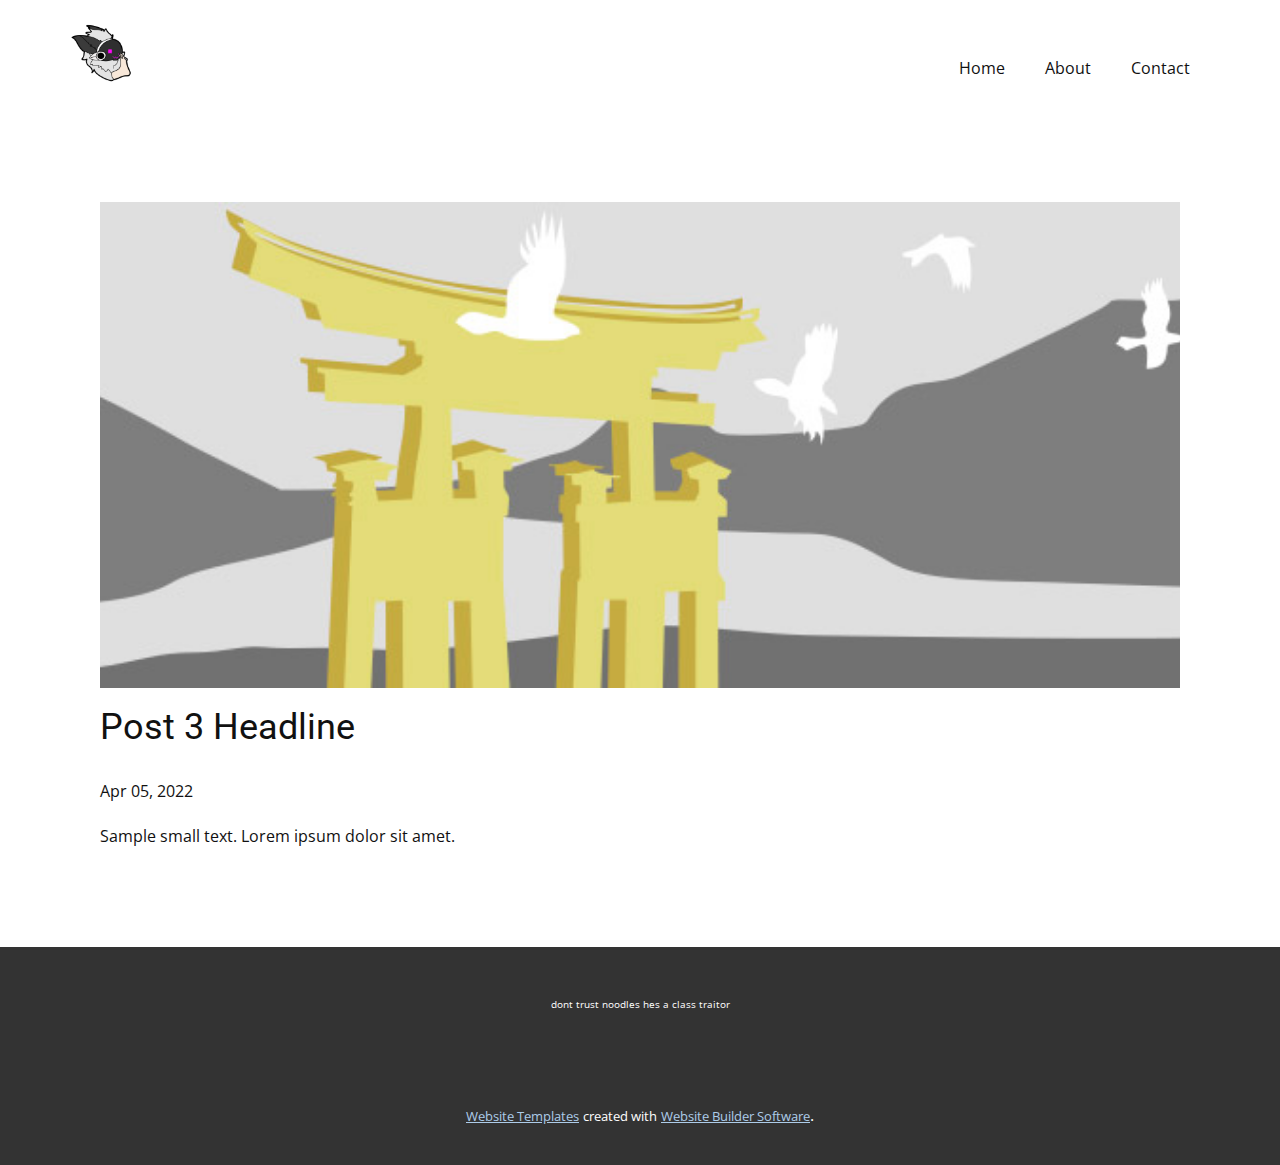
<file: blog/post-2.html>
<!doctype html>
<html style="font-size: 16px;"><head>
    <meta name="viewport" content="width=device-width, initial-scale=1.0">
    <meta charset="utf-8">
    <meta name="keywords" content="Post 1 Headline">
    <meta name="description" content="">
    <meta name="page_type" content="np-template-header-footer-from-plugin">
    <title>Post 3 Headline</title>
    <link rel="stylesheet" href="../nicepage.css" media="screen">
<link rel="stylesheet" href="../Post-Template.css" media="screen">
    <script class="u-script" type="text/javascript" src="../jquery.js" defer=""></script>
    <script class="u-script" type="text/javascript" src="../nicepage.js" defer=""></script>
    <meta name="generator" content="Nicepage 4.8.2, nicepage.com">
    <link id="u-theme-google-font" rel="stylesheet" href="https://fonts.googleapis.com/css?family=Roboto:100,100i,300,300i,400,400i,500,500i,700,700i,900,900i|Open+Sans:300,300i,400,400i,500,500i,600,600i,700,700i,800,800i">
    
    
    <script type="application/ld+json">{
		"@context": "http://schema.org",
		"@type": "Organization",
		"name": "",
		"logo": "images/Lukkan.png"
}</script>
    <meta name="theme-color" content="#478ac9">
  </head>
  <body class="u-body u-xl-mode"><header class="u-clearfix u-header u-header" id="sec-560d"><div class="u-clearfix u-sheet u-sheet-1">
        <a href="https://nicepage.com" class="u-image u-logo u-image-1" data-image-width="1600" data-image-height="1600">
          <img src="../images/Lukkan.png" class="u-logo-image u-logo-image-1">
        </a>
        <nav class="u-menu u-menu-dropdown u-offcanvas u-menu-1">
          <div class="menu-collapse" style="font-size: 1rem; letter-spacing: 0px;">
            <a class="u-button-style u-custom-left-right-menu-spacing u-custom-padding-bottom u-custom-top-bottom-menu-spacing u-nav-link u-text-active-palette-1-base u-text-hover-palette-2-base" href="#">
              <svg class="u-svg-link" viewBox="0 0 24 24"><use xmlns:xlink="http://www.w3.org/1999/xlink" xlink:href="#menu-hamburger"></use></svg>
              <svg class="u-svg-content" version="1.1" id="menu-hamburger" viewBox="0 0 16 16" x="0px" y="0px" xmlns:xlink="http://www.w3.org/1999/xlink" xmlns="http://www.w3.org/2000/svg"><g><rect y="1" width="16" height="2"></rect><rect y="7" width="16" height="2"></rect><rect y="13" width="16" height="2"></rect>
</g></svg>
            </a>
          </div>
          <div class="u-custom-menu u-nav-container">
            <ul class="u-nav u-unstyled u-nav-1"><li class="u-nav-item"><a class="u-button-style u-nav-link u-text-active-palette-1-base u-text-hover-palette-2-base" href="../Home.html" style="padding: 10px 20px;">Home</a>
</li><li class="u-nav-item"><a class="u-button-style u-nav-link u-text-active-palette-1-base u-text-hover-palette-2-base" href="../About.html" style="padding: 10px 20px;">About</a>
</li><li class="u-nav-item"><a class="u-button-style u-nav-link u-text-active-palette-1-base u-text-hover-palette-2-base" href="../Contact.html" style="padding: 10px 20px;">Contact</a>
</li></ul>
          </div>
          <div class="u-custom-menu u-nav-container-collapse">
            <div class="u-black u-container-style u-inner-container-layout u-opacity u-opacity-95 u-sidenav">
              <div class="u-inner-container-layout u-sidenav-overflow">
                <div class="u-menu-close"></div>
                <ul class="u-align-center u-nav u-popupmenu-items u-unstyled u-nav-2"><li class="u-nav-item"><a class="u-button-style u-nav-link" href="../Home.html">Home</a>
</li><li class="u-nav-item"><a class="u-button-style u-nav-link" href="../About.html">About</a>
</li><li class="u-nav-item"><a class="u-button-style u-nav-link" href="../Contact.html">Contact</a>
</li></ul>
              </div>
            </div>
            <div class="u-black u-menu-overlay u-opacity u-opacity-70"></div>
          </div>
        </nav>
      </div></header>
    <section class="u-align-center u-clearfix u-section-1" id="sec-66fe">
      <div class="u-clearfix u-sheet u-valign-middle-md u-valign-middle-sm u-valign-middle-xs u-sheet-1"><!--post_details--><!--post_details_options_json--><!--{"source":""}--><!--/post_details_options_json--><!--blog_post-->
        <div class="u-container-style u-expanded-width u-post-details u-post-details-1">
          <div class="u-container-layout u-valign-middle u-container-layout-1"><!--blog_post_image-->
            <img alt="" class="u-blog-control u-expanded-width u-image u-image-default u-image-1" src="[data-uri]"><!--/blog_post_image--><!--blog_post_header-->
            <h2 class="u-blog-control u-text u-text-1">Post 3 Headline</h2><!--/blog_post_header--><!--blog_post_metadata-->
            <div class="u-blog-control u-metadata u-metadata-1"><!--blog_post_metadata_date-->
              <span class="u-meta-date u-meta-icon">Apr 05, 2022</span><!--/blog_post_metadata_date--><!--blog_post_metadata_category-->
              <!--/blog_post_metadata_category--><!--blog_post_metadata_comments-->
              <!--/blog_post_metadata_comments-->
            </div><!--/blog_post_metadata--><!--blog_post_content-->
            <div class="u-align-justify u-blog-control u-post-content u-text u-text-2 fr-view">
  Sample small text. Lorem ipsum dolor sit amet.
  </div><!--/blog_post_content-->
          </div>
        </div><!--/blog_post--><!--/post_details-->
      </div>
    </section>
    
    
    <footer class="u-align-center u-clearfix u-footer u-grey-80 u-footer" id="sec-312f"><div class="u-clearfix u-sheet u-sheet-1">
        <p class="u-small-text u-text u-text-variant u-text-1">dont trust noodles hes a class traitor</p>
      </div></footer>
    <section class="u-backlink u-clearfix u-grey-80">
      <a class="u-link" href="https://nicepage.com/website-templates" target="_blank">
        <span>Website Templates</span>
      </a>
      <p class="u-text">
        <span>created with</span>
      </p>
      <a class="u-link" href="" target="_blank">
        <span>Website Builder Software</span>
      </a>. 
    </section>
  
</body></html>
</file>
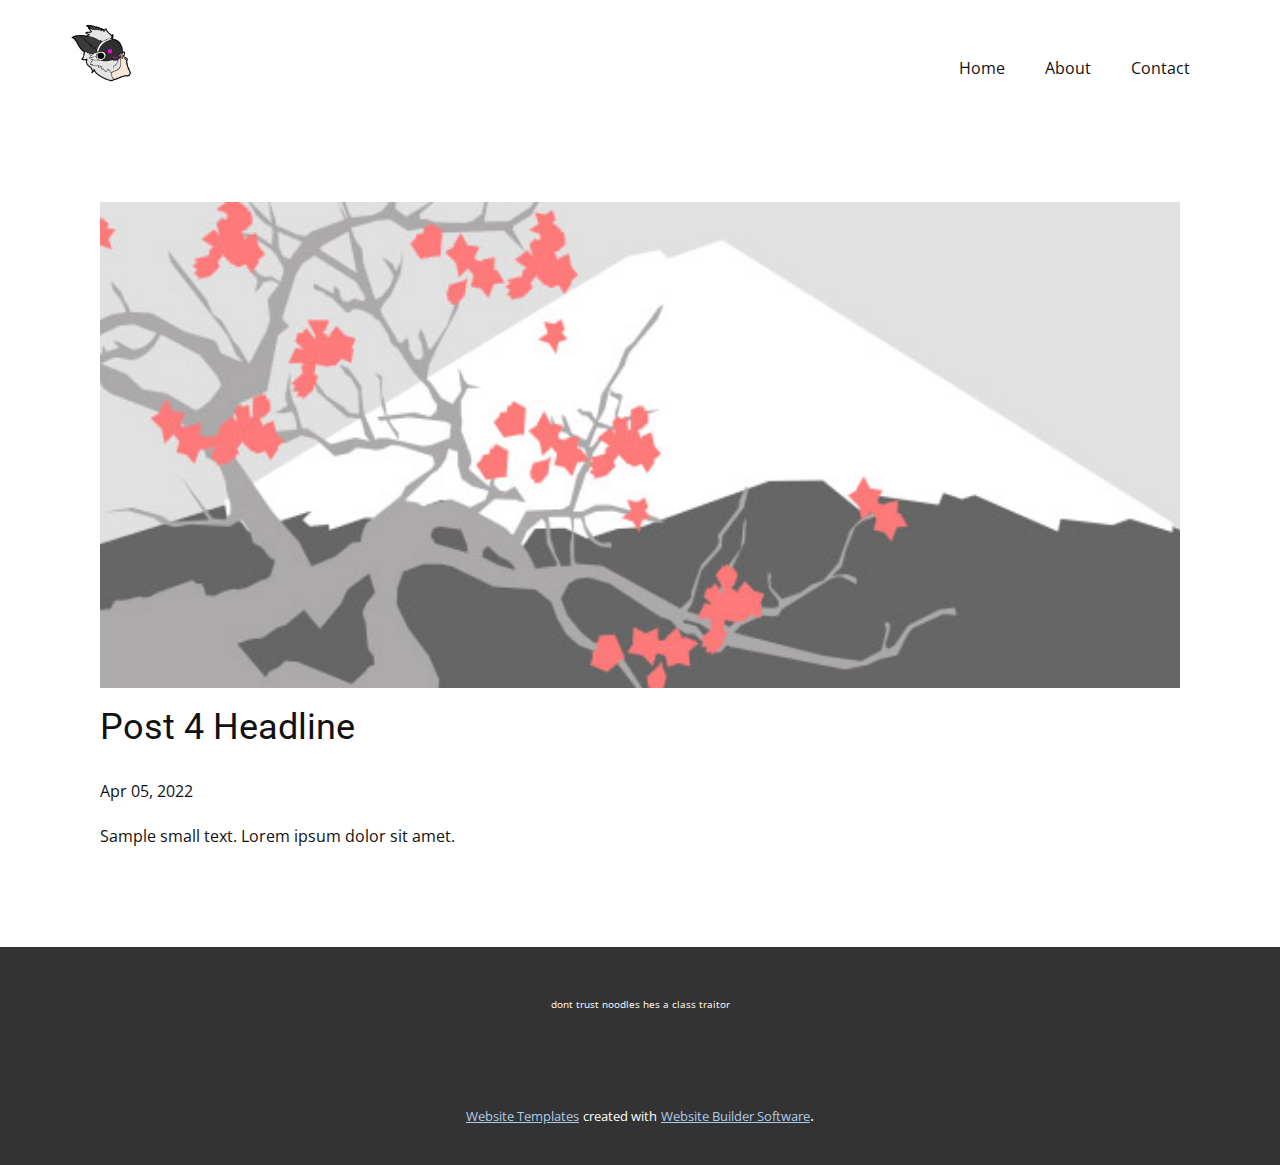
<file: blog/post-3.html>
<!doctype html>
<html style="font-size: 16px;"><head>
    <meta name="viewport" content="width=device-width, initial-scale=1.0">
    <meta charset="utf-8">
    <meta name="keywords" content="Post 1 Headline">
    <meta name="description" content="">
    <meta name="page_type" content="np-template-header-footer-from-plugin">
    <title>Post 4 Headline</title>
    <link rel="stylesheet" href="../nicepage.css" media="screen">
<link rel="stylesheet" href="../Post-Template.css" media="screen">
    <script class="u-script" type="text/javascript" src="../jquery.js" defer=""></script>
    <script class="u-script" type="text/javascript" src="../nicepage.js" defer=""></script>
    <meta name="generator" content="Nicepage 4.8.2, nicepage.com">
    <link id="u-theme-google-font" rel="stylesheet" href="https://fonts.googleapis.com/css?family=Roboto:100,100i,300,300i,400,400i,500,500i,700,700i,900,900i|Open+Sans:300,300i,400,400i,500,500i,600,600i,700,700i,800,800i">
    
    
    <script type="application/ld+json">{
		"@context": "http://schema.org",
		"@type": "Organization",
		"name": "",
		"logo": "images/Lukkan.png"
}</script>
    <meta name="theme-color" content="#478ac9">
  </head>
  <body class="u-body u-xl-mode"><header class="u-clearfix u-header u-header" id="sec-560d"><div class="u-clearfix u-sheet u-sheet-1">
        <a href="https://nicepage.com" class="u-image u-logo u-image-1" data-image-width="1600" data-image-height="1600">
          <img src="../images/Lukkan.png" class="u-logo-image u-logo-image-1">
        </a>
        <nav class="u-menu u-menu-dropdown u-offcanvas u-menu-1">
          <div class="menu-collapse" style="font-size: 1rem; letter-spacing: 0px;">
            <a class="u-button-style u-custom-left-right-menu-spacing u-custom-padding-bottom u-custom-top-bottom-menu-spacing u-nav-link u-text-active-palette-1-base u-text-hover-palette-2-base" href="#">
              <svg class="u-svg-link" viewBox="0 0 24 24"><use xmlns:xlink="http://www.w3.org/1999/xlink" xlink:href="#menu-hamburger"></use></svg>
              <svg class="u-svg-content" version="1.1" id="menu-hamburger" viewBox="0 0 16 16" x="0px" y="0px" xmlns:xlink="http://www.w3.org/1999/xlink" xmlns="http://www.w3.org/2000/svg"><g><rect y="1" width="16" height="2"></rect><rect y="7" width="16" height="2"></rect><rect y="13" width="16" height="2"></rect>
</g></svg>
            </a>
          </div>
          <div class="u-custom-menu u-nav-container">
            <ul class="u-nav u-unstyled u-nav-1"><li class="u-nav-item"><a class="u-button-style u-nav-link u-text-active-palette-1-base u-text-hover-palette-2-base" href="../Home.html" style="padding: 10px 20px;">Home</a>
</li><li class="u-nav-item"><a class="u-button-style u-nav-link u-text-active-palette-1-base u-text-hover-palette-2-base" href="../About.html" style="padding: 10px 20px;">About</a>
</li><li class="u-nav-item"><a class="u-button-style u-nav-link u-text-active-palette-1-base u-text-hover-palette-2-base" href="../Contact.html" style="padding: 10px 20px;">Contact</a>
</li></ul>
          </div>
          <div class="u-custom-menu u-nav-container-collapse">
            <div class="u-black u-container-style u-inner-container-layout u-opacity u-opacity-95 u-sidenav">
              <div class="u-inner-container-layout u-sidenav-overflow">
                <div class="u-menu-close"></div>
                <ul class="u-align-center u-nav u-popupmenu-items u-unstyled u-nav-2"><li class="u-nav-item"><a class="u-button-style u-nav-link" href="../Home.html">Home</a>
</li><li class="u-nav-item"><a class="u-button-style u-nav-link" href="../About.html">About</a>
</li><li class="u-nav-item"><a class="u-button-style u-nav-link" href="../Contact.html">Contact</a>
</li></ul>
              </div>
            </div>
            <div class="u-black u-menu-overlay u-opacity u-opacity-70"></div>
          </div>
        </nav>
      </div></header>
    <section class="u-align-center u-clearfix u-section-1" id="sec-66fe">
      <div class="u-clearfix u-sheet u-valign-middle-md u-valign-middle-sm u-valign-middle-xs u-sheet-1"><!--post_details--><!--post_details_options_json--><!--{"source":""}--><!--/post_details_options_json--><!--blog_post-->
        <div class="u-container-style u-expanded-width u-post-details u-post-details-1">
          <div class="u-container-layout u-valign-middle u-container-layout-1"><!--blog_post_image-->
            <img alt="" class="u-blog-control u-expanded-width u-image u-image-default u-image-1" src="[data-uri]"><!--/blog_post_image--><!--blog_post_header-->
            <h2 class="u-blog-control u-text u-text-1">Post 4 Headline</h2><!--/blog_post_header--><!--blog_post_metadata-->
            <div class="u-blog-control u-metadata u-metadata-1"><!--blog_post_metadata_date-->
              <span class="u-meta-date u-meta-icon">Apr 05, 2022</span><!--/blog_post_metadata_date--><!--blog_post_metadata_category-->
              <!--/blog_post_metadata_category--><!--blog_post_metadata_comments-->
              <!--/blog_post_metadata_comments-->
            </div><!--/blog_post_metadata--><!--blog_post_content-->
            <div class="u-align-justify u-blog-control u-post-content u-text u-text-2 fr-view">
  Sample small text. Lorem ipsum dolor sit amet.
  </div><!--/blog_post_content-->
          </div>
        </div><!--/blog_post--><!--/post_details-->
      </div>
    </section>
    
    
    <footer class="u-align-center u-clearfix u-footer u-grey-80 u-footer" id="sec-312f"><div class="u-clearfix u-sheet u-sheet-1">
        <p class="u-small-text u-text u-text-variant u-text-1">dont trust noodles hes a class traitor</p>
      </div></footer>
    <section class="u-backlink u-clearfix u-grey-80">
      <a class="u-link" href="https://nicepage.com/website-templates" target="_blank">
        <span>Website Templates</span>
      </a>
      <p class="u-text">
        <span>created with</span>
      </p>
      <a class="u-link" href="" target="_blank">
        <span>Website Builder Software</span>
      </a>. 
    </section>
  
</body></html>
</file>
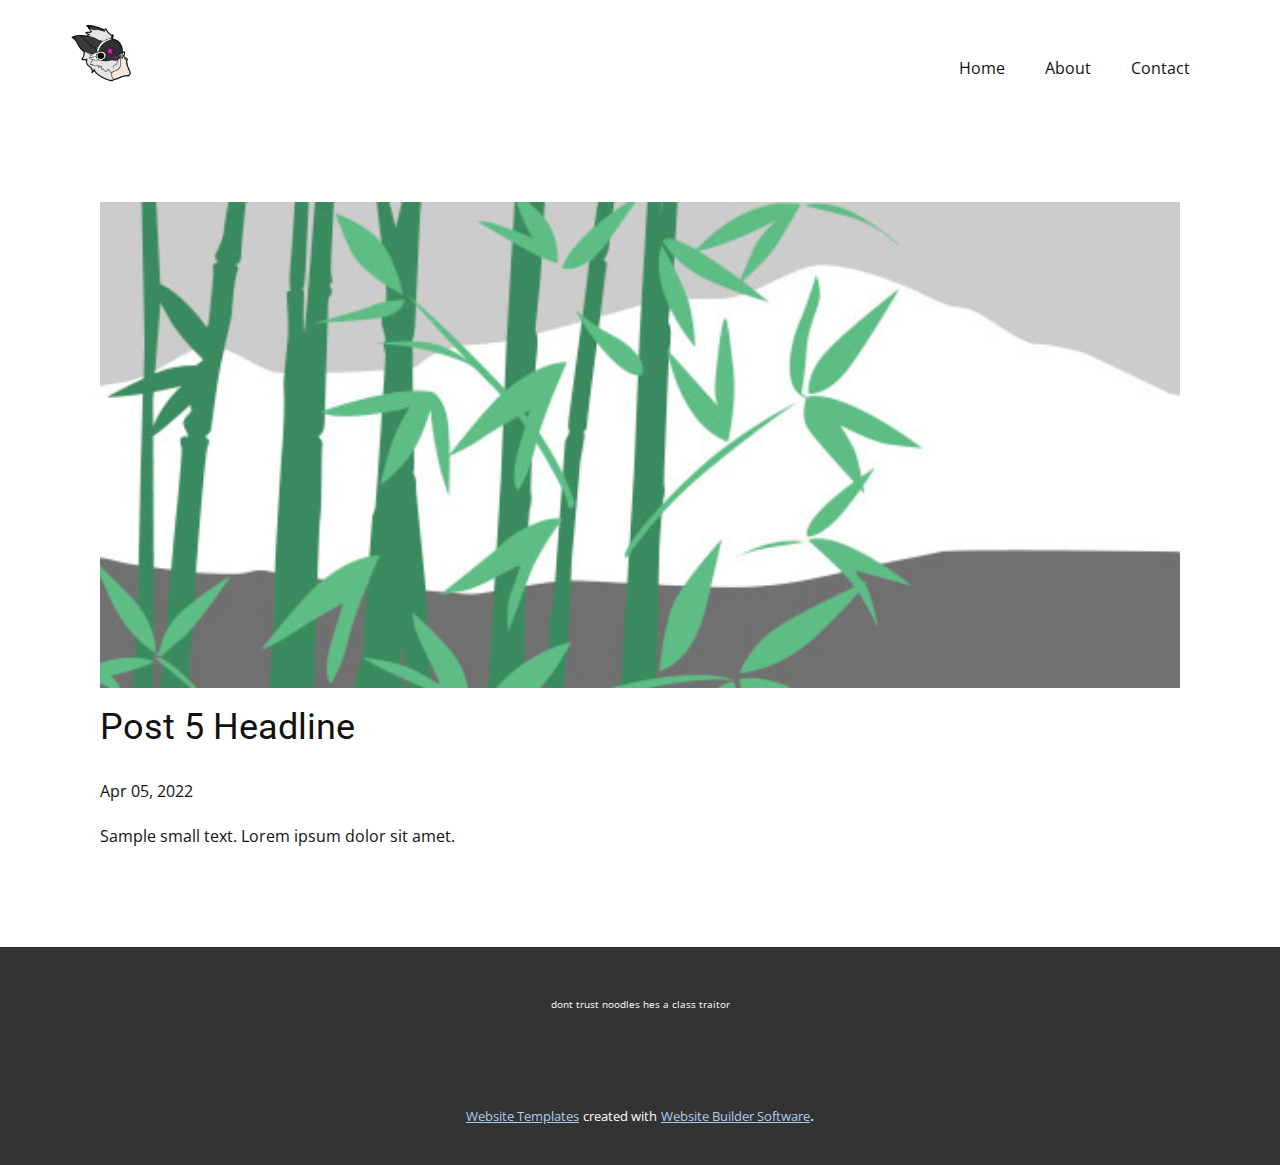
<file: blog/post-4.html>
<!doctype html>
<html style="font-size: 16px;"><head>
    <meta name="viewport" content="width=device-width, initial-scale=1.0">
    <meta charset="utf-8">
    <meta name="keywords" content="Post 1 Headline">
    <meta name="description" content="">
    <meta name="page_type" content="np-template-header-footer-from-plugin">
    <title>Post 5 Headline</title>
    <link rel="stylesheet" href="../nicepage.css" media="screen">
<link rel="stylesheet" href="../Post-Template.css" media="screen">
    <script class="u-script" type="text/javascript" src="../jquery.js" defer=""></script>
    <script class="u-script" type="text/javascript" src="../nicepage.js" defer=""></script>
    <meta name="generator" content="Nicepage 4.8.2, nicepage.com">
    <link id="u-theme-google-font" rel="stylesheet" href="https://fonts.googleapis.com/css?family=Roboto:100,100i,300,300i,400,400i,500,500i,700,700i,900,900i|Open+Sans:300,300i,400,400i,500,500i,600,600i,700,700i,800,800i">
    
    
    <script type="application/ld+json">{
		"@context": "http://schema.org",
		"@type": "Organization",
		"name": "",
		"logo": "images/Lukkan.png"
}</script>
    <meta name="theme-color" content="#478ac9">
  </head>
  <body class="u-body u-xl-mode"><header class="u-clearfix u-header u-header" id="sec-560d"><div class="u-clearfix u-sheet u-sheet-1">
        <a href="https://nicepage.com" class="u-image u-logo u-image-1" data-image-width="1600" data-image-height="1600">
          <img src="../images/Lukkan.png" class="u-logo-image u-logo-image-1">
        </a>
        <nav class="u-menu u-menu-dropdown u-offcanvas u-menu-1">
          <div class="menu-collapse" style="font-size: 1rem; letter-spacing: 0px;">
            <a class="u-button-style u-custom-left-right-menu-spacing u-custom-padding-bottom u-custom-top-bottom-menu-spacing u-nav-link u-text-active-palette-1-base u-text-hover-palette-2-base" href="#">
              <svg class="u-svg-link" viewBox="0 0 24 24"><use xmlns:xlink="http://www.w3.org/1999/xlink" xlink:href="#menu-hamburger"></use></svg>
              <svg class="u-svg-content" version="1.1" id="menu-hamburger" viewBox="0 0 16 16" x="0px" y="0px" xmlns:xlink="http://www.w3.org/1999/xlink" xmlns="http://www.w3.org/2000/svg"><g><rect y="1" width="16" height="2"></rect><rect y="7" width="16" height="2"></rect><rect y="13" width="16" height="2"></rect>
</g></svg>
            </a>
          </div>
          <div class="u-custom-menu u-nav-container">
            <ul class="u-nav u-unstyled u-nav-1"><li class="u-nav-item"><a class="u-button-style u-nav-link u-text-active-palette-1-base u-text-hover-palette-2-base" href="../Home.html" style="padding: 10px 20px;">Home</a>
</li><li class="u-nav-item"><a class="u-button-style u-nav-link u-text-active-palette-1-base u-text-hover-palette-2-base" href="../About.html" style="padding: 10px 20px;">About</a>
</li><li class="u-nav-item"><a class="u-button-style u-nav-link u-text-active-palette-1-base u-text-hover-palette-2-base" href="../Contact.html" style="padding: 10px 20px;">Contact</a>
</li></ul>
          </div>
          <div class="u-custom-menu u-nav-container-collapse">
            <div class="u-black u-container-style u-inner-container-layout u-opacity u-opacity-95 u-sidenav">
              <div class="u-inner-container-layout u-sidenav-overflow">
                <div class="u-menu-close"></div>
                <ul class="u-align-center u-nav u-popupmenu-items u-unstyled u-nav-2"><li class="u-nav-item"><a class="u-button-style u-nav-link" href="../Home.html">Home</a>
</li><li class="u-nav-item"><a class="u-button-style u-nav-link" href="../About.html">About</a>
</li><li class="u-nav-item"><a class="u-button-style u-nav-link" href="../Contact.html">Contact</a>
</li></ul>
              </div>
            </div>
            <div class="u-black u-menu-overlay u-opacity u-opacity-70"></div>
          </div>
        </nav>
      </div></header>
    <section class="u-align-center u-clearfix u-section-1" id="sec-66fe">
      <div class="u-clearfix u-sheet u-valign-middle-md u-valign-middle-sm u-valign-middle-xs u-sheet-1"><!--post_details--><!--post_details_options_json--><!--{"source":""}--><!--/post_details_options_json--><!--blog_post-->
        <div class="u-container-style u-expanded-width u-post-details u-post-details-1">
          <div class="u-container-layout u-valign-middle u-container-layout-1"><!--blog_post_image-->
            <img alt="" class="u-blog-control u-expanded-width u-image u-image-default u-image-1" src="[data-uri]"><!--/blog_post_image--><!--blog_post_header-->
            <h2 class="u-blog-control u-text u-text-1">Post 5 Headline</h2><!--/blog_post_header--><!--blog_post_metadata-->
            <div class="u-blog-control u-metadata u-metadata-1"><!--blog_post_metadata_date-->
              <span class="u-meta-date u-meta-icon">Apr 05, 2022</span><!--/blog_post_metadata_date--><!--blog_post_metadata_category-->
              <!--/blog_post_metadata_category--><!--blog_post_metadata_comments-->
              <!--/blog_post_metadata_comments-->
            </div><!--/blog_post_metadata--><!--blog_post_content-->
            <div class="u-align-justify u-blog-control u-post-content u-text u-text-2 fr-view">
  Sample small text. Lorem ipsum dolor sit amet.
  </div><!--/blog_post_content-->
          </div>
        </div><!--/blog_post--><!--/post_details-->
      </div>
    </section>
    
    
    <footer class="u-align-center u-clearfix u-footer u-grey-80 u-footer" id="sec-312f"><div class="u-clearfix u-sheet u-sheet-1">
        <p class="u-small-text u-text u-text-variant u-text-1">dont trust noodles hes a class traitor</p>
      </div></footer>
    <section class="u-backlink u-clearfix u-grey-80">
      <a class="u-link" href="https://nicepage.com/website-templates" target="_blank">
        <span>Website Templates</span>
      </a>
      <p class="u-text">
        <span>created with</span>
      </p>
      <a class="u-link" href="" target="_blank">
        <span>Website Builder Software</span>
      </a>. 
    </section>
  
</body></html>
</file>
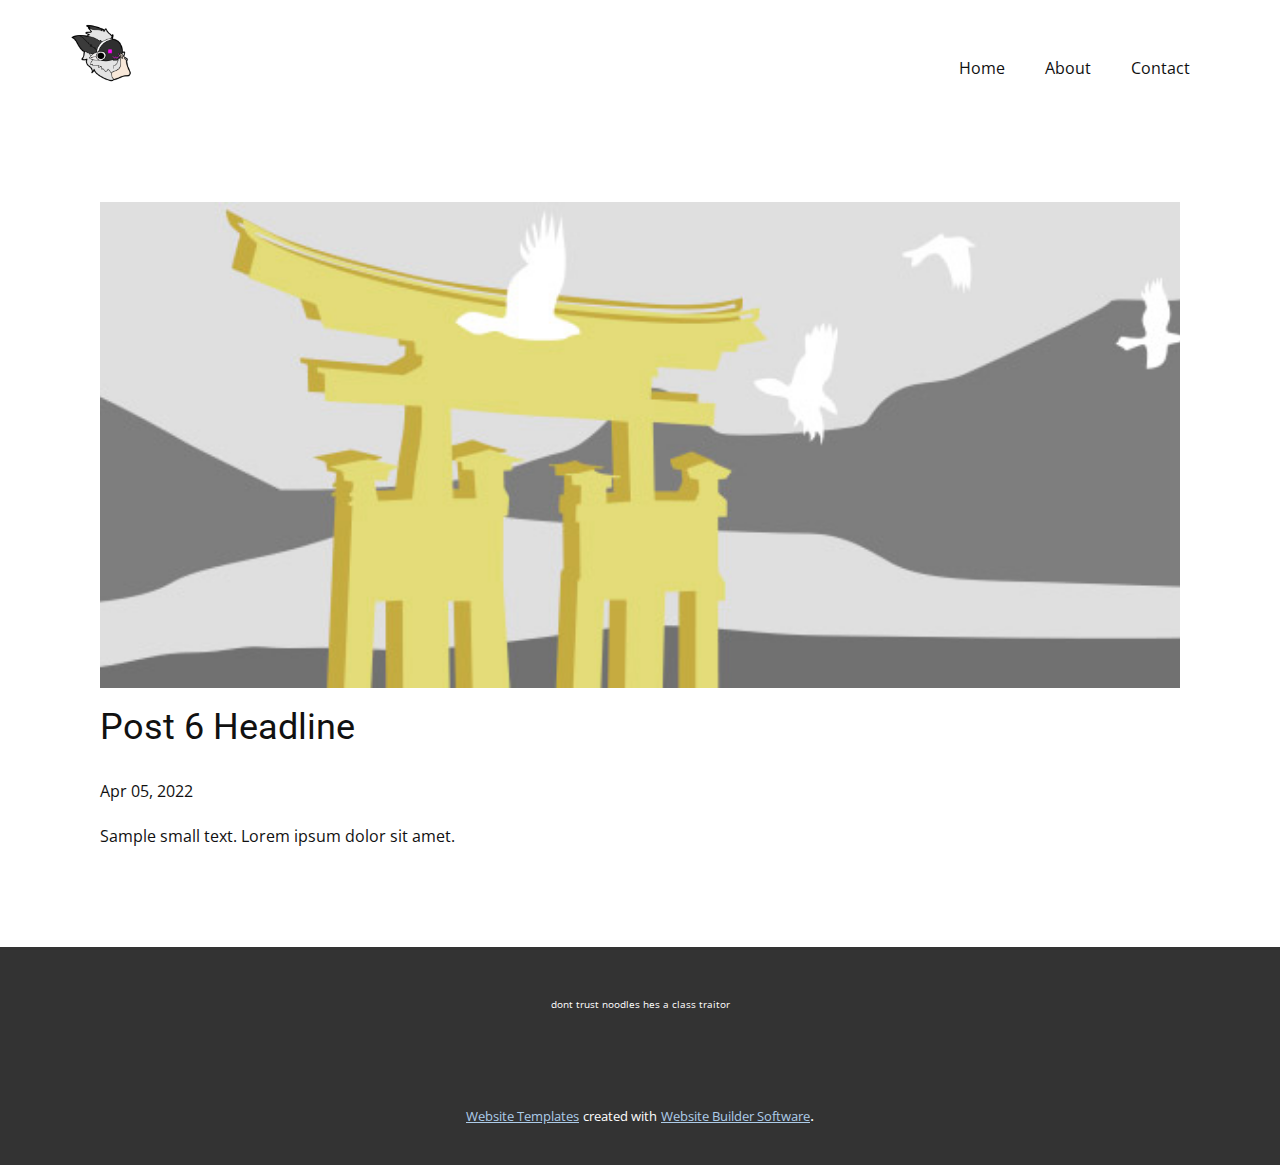
<file: blog/post-5.html>
<!doctype html>
<html style="font-size: 16px;"><head>
    <meta name="viewport" content="width=device-width, initial-scale=1.0">
    <meta charset="utf-8">
    <meta name="keywords" content="Post 1 Headline">
    <meta name="description" content="">
    <meta name="page_type" content="np-template-header-footer-from-plugin">
    <title>Post 6 Headline</title>
    <link rel="stylesheet" href="../nicepage.css" media="screen">
<link rel="stylesheet" href="../Post-Template.css" media="screen">
    <script class="u-script" type="text/javascript" src="../jquery.js" defer=""></script>
    <script class="u-script" type="text/javascript" src="../nicepage.js" defer=""></script>
    <meta name="generator" content="Nicepage 4.8.2, nicepage.com">
    <link id="u-theme-google-font" rel="stylesheet" href="https://fonts.googleapis.com/css?family=Roboto:100,100i,300,300i,400,400i,500,500i,700,700i,900,900i|Open+Sans:300,300i,400,400i,500,500i,600,600i,700,700i,800,800i">
    
    
    <script type="application/ld+json">{
		"@context": "http://schema.org",
		"@type": "Organization",
		"name": "",
		"logo": "images/Lukkan.png"
}</script>
    <meta name="theme-color" content="#478ac9">
  </head>
  <body class="u-body u-xl-mode"><header class="u-clearfix u-header u-header" id="sec-560d"><div class="u-clearfix u-sheet u-sheet-1">
        <a href="https://nicepage.com" class="u-image u-logo u-image-1" data-image-width="1600" data-image-height="1600">
          <img src="../images/Lukkan.png" class="u-logo-image u-logo-image-1">
        </a>
        <nav class="u-menu u-menu-dropdown u-offcanvas u-menu-1">
          <div class="menu-collapse" style="font-size: 1rem; letter-spacing: 0px;">
            <a class="u-button-style u-custom-left-right-menu-spacing u-custom-padding-bottom u-custom-top-bottom-menu-spacing u-nav-link u-text-active-palette-1-base u-text-hover-palette-2-base" href="#">
              <svg class="u-svg-link" viewBox="0 0 24 24"><use xmlns:xlink="http://www.w3.org/1999/xlink" xlink:href="#menu-hamburger"></use></svg>
              <svg class="u-svg-content" version="1.1" id="menu-hamburger" viewBox="0 0 16 16" x="0px" y="0px" xmlns:xlink="http://www.w3.org/1999/xlink" xmlns="http://www.w3.org/2000/svg"><g><rect y="1" width="16" height="2"></rect><rect y="7" width="16" height="2"></rect><rect y="13" width="16" height="2"></rect>
</g></svg>
            </a>
          </div>
          <div class="u-custom-menu u-nav-container">
            <ul class="u-nav u-unstyled u-nav-1"><li class="u-nav-item"><a class="u-button-style u-nav-link u-text-active-palette-1-base u-text-hover-palette-2-base" href="../Home.html" style="padding: 10px 20px;">Home</a>
</li><li class="u-nav-item"><a class="u-button-style u-nav-link u-text-active-palette-1-base u-text-hover-palette-2-base" href="../About.html" style="padding: 10px 20px;">About</a>
</li><li class="u-nav-item"><a class="u-button-style u-nav-link u-text-active-palette-1-base u-text-hover-palette-2-base" href="../Contact.html" style="padding: 10px 20px;">Contact</a>
</li></ul>
          </div>
          <div class="u-custom-menu u-nav-container-collapse">
            <div class="u-black u-container-style u-inner-container-layout u-opacity u-opacity-95 u-sidenav">
              <div class="u-inner-container-layout u-sidenav-overflow">
                <div class="u-menu-close"></div>
                <ul class="u-align-center u-nav u-popupmenu-items u-unstyled u-nav-2"><li class="u-nav-item"><a class="u-button-style u-nav-link" href="../Home.html">Home</a>
</li><li class="u-nav-item"><a class="u-button-style u-nav-link" href="../About.html">About</a>
</li><li class="u-nav-item"><a class="u-button-style u-nav-link" href="../Contact.html">Contact</a>
</li></ul>
              </div>
            </div>
            <div class="u-black u-menu-overlay u-opacity u-opacity-70"></div>
          </div>
        </nav>
      </div></header>
    <section class="u-align-center u-clearfix u-section-1" id="sec-66fe">
      <div class="u-clearfix u-sheet u-valign-middle-md u-valign-middle-sm u-valign-middle-xs u-sheet-1"><!--post_details--><!--post_details_options_json--><!--{"source":""}--><!--/post_details_options_json--><!--blog_post-->
        <div class="u-container-style u-expanded-width u-post-details u-post-details-1">
          <div class="u-container-layout u-valign-middle u-container-layout-1"><!--blog_post_image-->
            <img alt="" class="u-blog-control u-expanded-width u-image u-image-default u-image-1" src="[data-uri]"><!--/blog_post_image--><!--blog_post_header-->
            <h2 class="u-blog-control u-text u-text-1">Post 6 Headline</h2><!--/blog_post_header--><!--blog_post_metadata-->
            <div class="u-blog-control u-metadata u-metadata-1"><!--blog_post_metadata_date-->
              <span class="u-meta-date u-meta-icon">Apr 05, 2022</span><!--/blog_post_metadata_date--><!--blog_post_metadata_category-->
              <!--/blog_post_metadata_category--><!--blog_post_metadata_comments-->
              <!--/blog_post_metadata_comments-->
            </div><!--/blog_post_metadata--><!--blog_post_content-->
            <div class="u-align-justify u-blog-control u-post-content u-text u-text-2 fr-view">
  Sample small text. Lorem ipsum dolor sit amet.
  </div><!--/blog_post_content-->
          </div>
        </div><!--/blog_post--><!--/post_details-->
      </div>
    </section>
    
    
    <footer class="u-align-center u-clearfix u-footer u-grey-80 u-footer" id="sec-312f"><div class="u-clearfix u-sheet u-sheet-1">
        <p class="u-small-text u-text u-text-variant u-text-1">dont trust noodles hes a class traitor</p>
      </div></footer>
    <section class="u-backlink u-clearfix u-grey-80">
      <a class="u-link" href="https://nicepage.com/website-templates" target="_blank">
        <span>Website Templates</span>
      </a>
      <p class="u-text">
        <span>created with</span>
      </p>
      <a class="u-link" href="" target="_blank">
        <span>Website Builder Software</span>
      </a>. 
    </section>
  
</body></html>
</file>
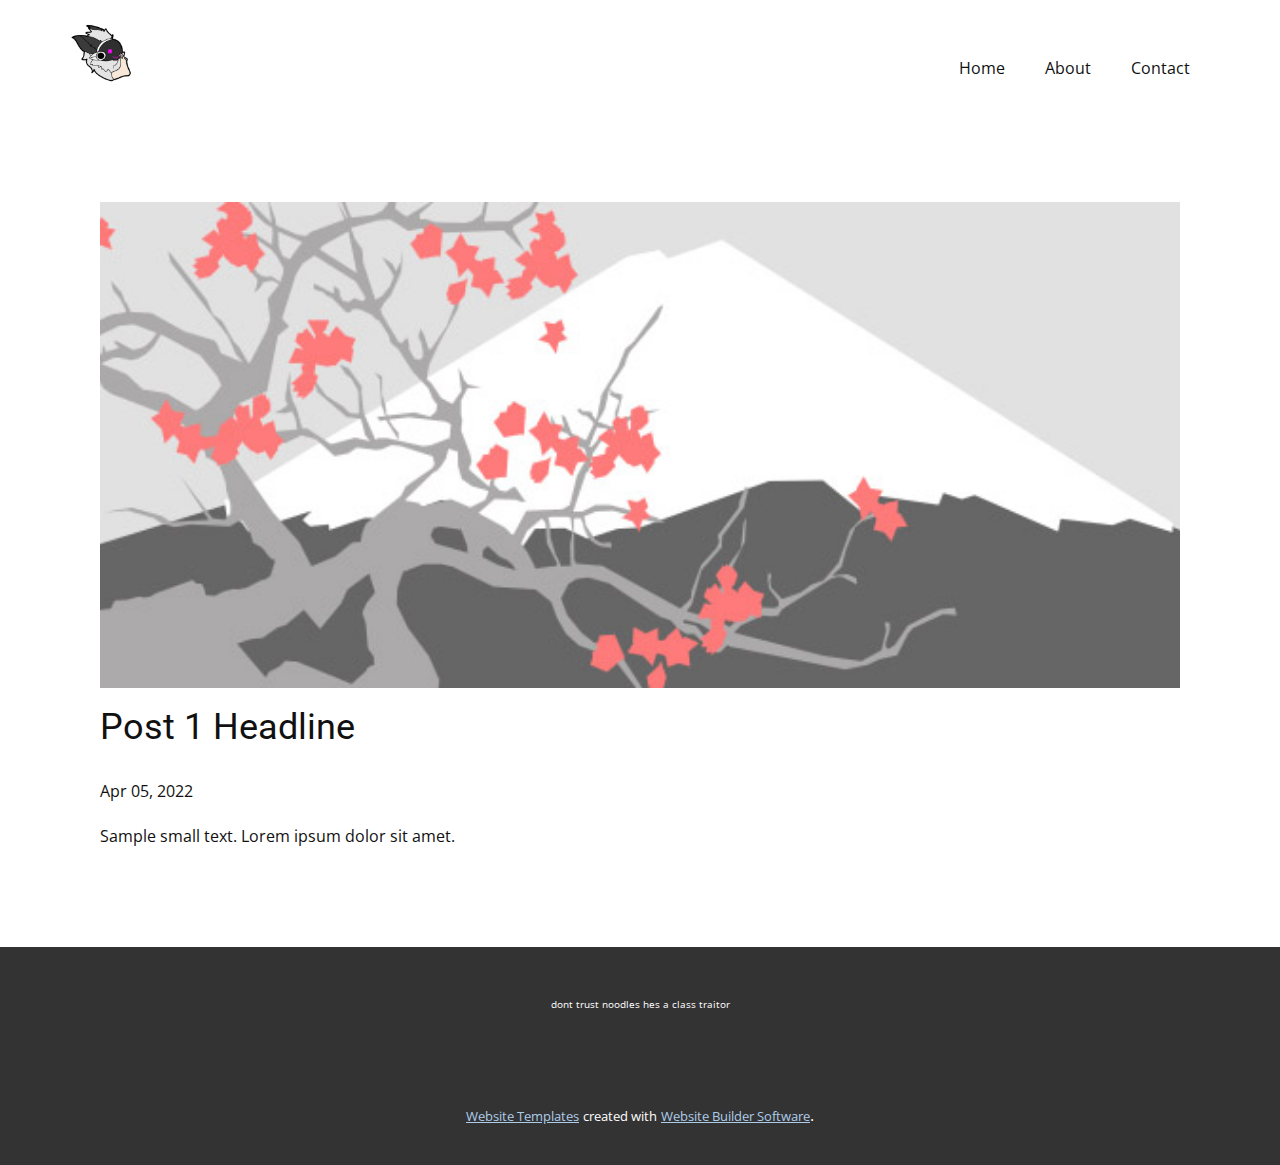
<file: blog/post.html>
<!doctype html>
<html style="font-size: 16px;"><head>
    <meta name="viewport" content="width=device-width, initial-scale=1.0">
    <meta charset="utf-8">
    <meta name="keywords" content="Post 1 Headline">
    <meta name="description" content="">
    <meta name="page_type" content="np-template-header-footer-from-plugin">
    <title>Post 1 Headline</title>
    <link rel="stylesheet" href="../nicepage.css" media="screen">
<link rel="stylesheet" href="../Post-Template.css" media="screen">
    <script class="u-script" type="text/javascript" src="../jquery.js" defer=""></script>
    <script class="u-script" type="text/javascript" src="../nicepage.js" defer=""></script>
    <meta name="generator" content="Nicepage 4.8.2, nicepage.com">
    <link id="u-theme-google-font" rel="stylesheet" href="https://fonts.googleapis.com/css?family=Roboto:100,100i,300,300i,400,400i,500,500i,700,700i,900,900i|Open+Sans:300,300i,400,400i,500,500i,600,600i,700,700i,800,800i">
    
    
    <script type="application/ld+json">{
		"@context": "http://schema.org",
		"@type": "Organization",
		"name": "",
		"logo": "images/Lukkan.png"
}</script>
    <meta name="theme-color" content="#478ac9">
  </head>
  <body class="u-body u-xl-mode"><header class="u-clearfix u-header u-header" id="sec-560d"><div class="u-clearfix u-sheet u-sheet-1">
        <a href="https://nicepage.com" class="u-image u-logo u-image-1" data-image-width="1600" data-image-height="1600">
          <img src="../images/Lukkan.png" class="u-logo-image u-logo-image-1">
        </a>
        <nav class="u-menu u-menu-dropdown u-offcanvas u-menu-1">
          <div class="menu-collapse" style="font-size: 1rem; letter-spacing: 0px;">
            <a class="u-button-style u-custom-left-right-menu-spacing u-custom-padding-bottom u-custom-top-bottom-menu-spacing u-nav-link u-text-active-palette-1-base u-text-hover-palette-2-base" href="#">
              <svg class="u-svg-link" viewBox="0 0 24 24"><use xmlns:xlink="http://www.w3.org/1999/xlink" xlink:href="#menu-hamburger"></use></svg>
              <svg class="u-svg-content" version="1.1" id="menu-hamburger" viewBox="0 0 16 16" x="0px" y="0px" xmlns:xlink="http://www.w3.org/1999/xlink" xmlns="http://www.w3.org/2000/svg"><g><rect y="1" width="16" height="2"></rect><rect y="7" width="16" height="2"></rect><rect y="13" width="16" height="2"></rect>
</g></svg>
            </a>
          </div>
          <div class="u-custom-menu u-nav-container">
            <ul class="u-nav u-unstyled u-nav-1"><li class="u-nav-item"><a class="u-button-style u-nav-link u-text-active-palette-1-base u-text-hover-palette-2-base" href="../Home.html" style="padding: 10px 20px;">Home</a>
</li><li class="u-nav-item"><a class="u-button-style u-nav-link u-text-active-palette-1-base u-text-hover-palette-2-base" href="../About.html" style="padding: 10px 20px;">About</a>
</li><li class="u-nav-item"><a class="u-button-style u-nav-link u-text-active-palette-1-base u-text-hover-palette-2-base" href="../Contact.html" style="padding: 10px 20px;">Contact</a>
</li></ul>
          </div>
          <div class="u-custom-menu u-nav-container-collapse">
            <div class="u-black u-container-style u-inner-container-layout u-opacity u-opacity-95 u-sidenav">
              <div class="u-inner-container-layout u-sidenav-overflow">
                <div class="u-menu-close"></div>
                <ul class="u-align-center u-nav u-popupmenu-items u-unstyled u-nav-2"><li class="u-nav-item"><a class="u-button-style u-nav-link" href="../Home.html">Home</a>
</li><li class="u-nav-item"><a class="u-button-style u-nav-link" href="../About.html">About</a>
</li><li class="u-nav-item"><a class="u-button-style u-nav-link" href="../Contact.html">Contact</a>
</li></ul>
              </div>
            </div>
            <div class="u-black u-menu-overlay u-opacity u-opacity-70"></div>
          </div>
        </nav>
      </div></header>
    <section class="u-align-center u-clearfix u-section-1" id="sec-66fe">
      <div class="u-clearfix u-sheet u-valign-middle-md u-valign-middle-sm u-valign-middle-xs u-sheet-1"><!--post_details--><!--post_details_options_json--><!--{"source":""}--><!--/post_details_options_json--><!--blog_post-->
        <div class="u-container-style u-expanded-width u-post-details u-post-details-1">
          <div class="u-container-layout u-valign-middle u-container-layout-1"><!--blog_post_image-->
            <img alt="" class="u-blog-control u-expanded-width u-image u-image-default u-image-1" src="[data-uri]"><!--/blog_post_image--><!--blog_post_header-->
            <h2 class="u-blog-control u-text u-text-1">Post 1 Headline</h2><!--/blog_post_header--><!--blog_post_metadata-->
            <div class="u-blog-control u-metadata u-metadata-1"><!--blog_post_metadata_date-->
              <span class="u-meta-date u-meta-icon">Apr 05, 2022</span><!--/blog_post_metadata_date--><!--blog_post_metadata_category-->
              <!--/blog_post_metadata_category--><!--blog_post_metadata_comments-->
              <!--/blog_post_metadata_comments-->
            </div><!--/blog_post_metadata--><!--blog_post_content-->
            <div class="u-align-justify u-blog-control u-post-content u-text u-text-2 fr-view">
  Sample small text. Lorem ipsum dolor sit amet.
  </div><!--/blog_post_content-->
          </div>
        </div><!--/blog_post--><!--/post_details-->
      </div>
    </section>
    
    
    <footer class="u-align-center u-clearfix u-footer u-grey-80 u-footer" id="sec-312f"><div class="u-clearfix u-sheet u-sheet-1">
        <p class="u-small-text u-text u-text-variant u-text-1">dont trust noodles hes a class traitor</p>
      </div></footer>
    <section class="u-backlink u-clearfix u-grey-80">
      <a class="u-link" href="https://nicepage.com/website-templates" target="_blank">
        <span>Website Templates</span>
      </a>
      <p class="u-text">
        <span>created with</span>
      </p>
      <a class="u-link" href="" target="_blank">
        <span>Website Builder Software</span>
      </a>. 
    </section>
  
</body></html>
</file>
